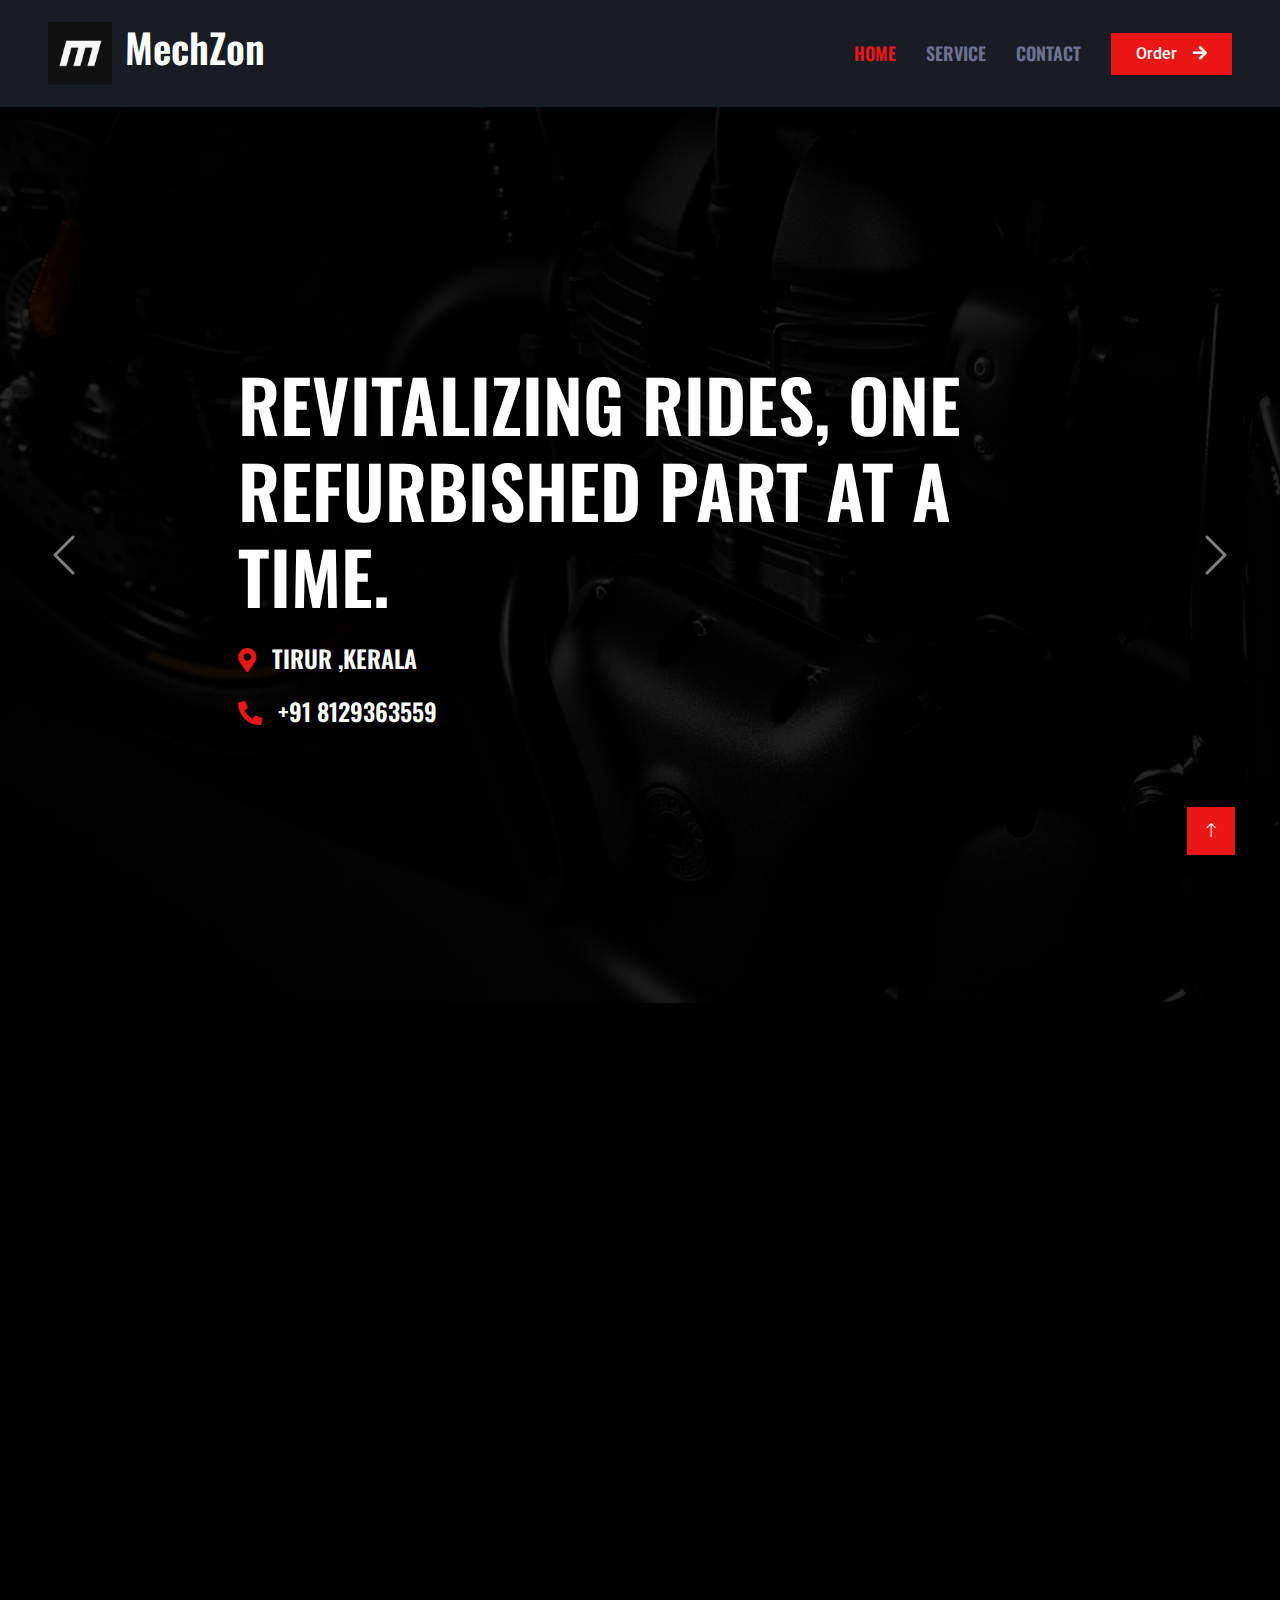
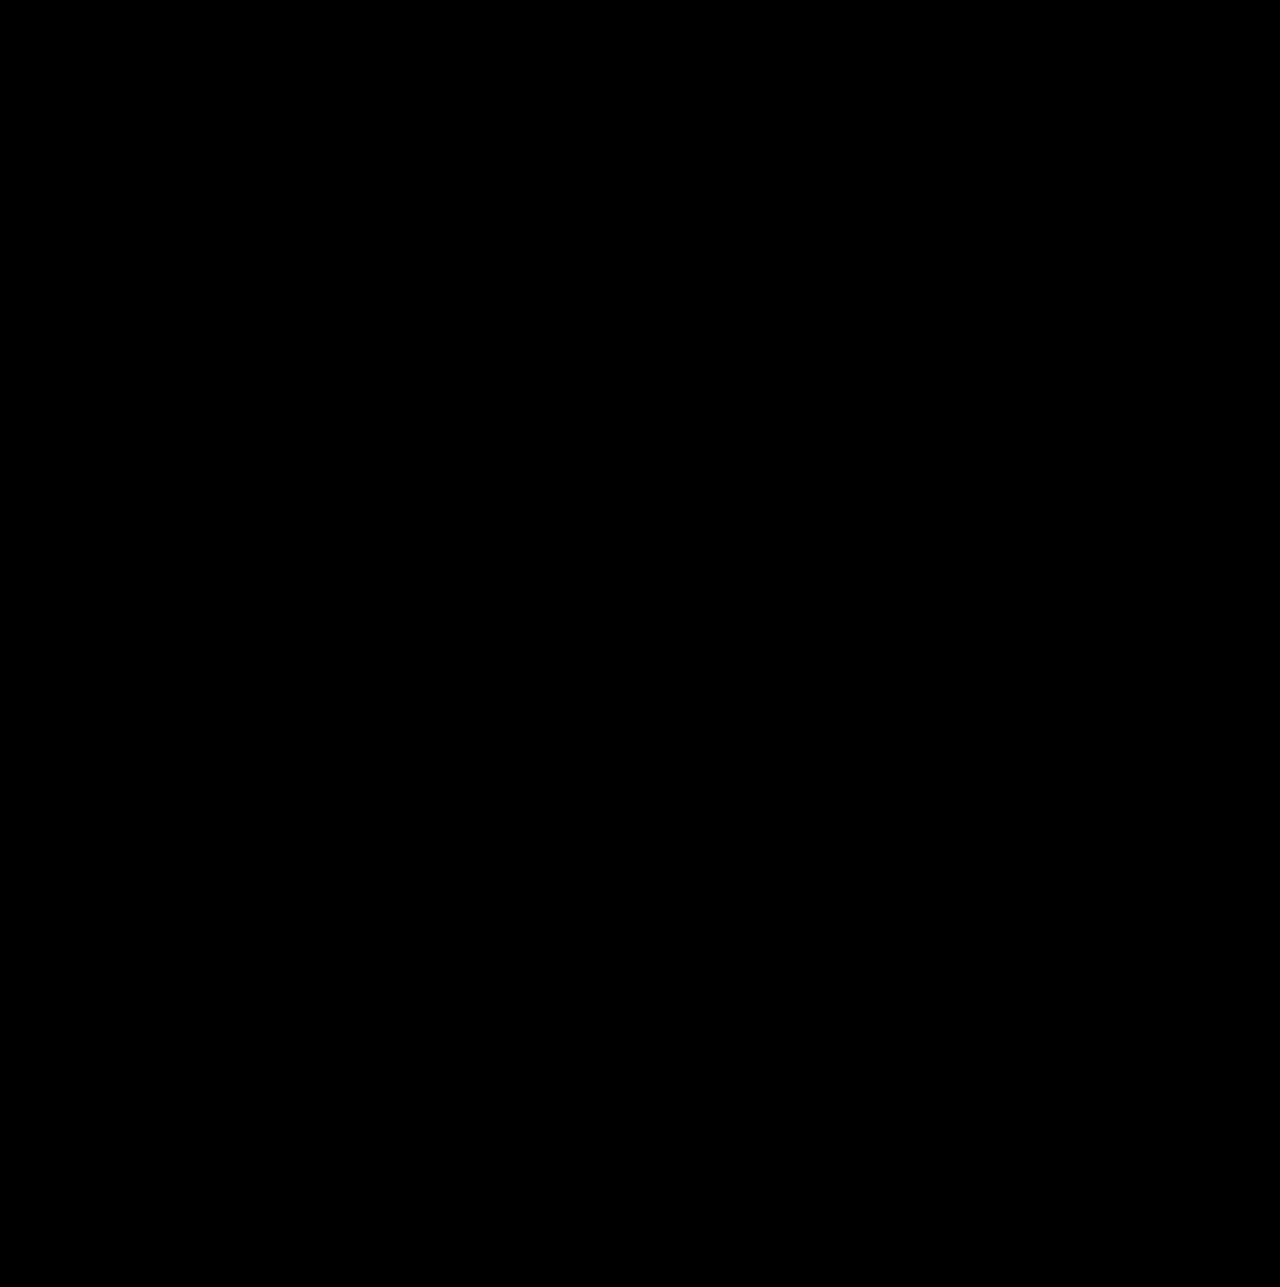
<file: index.html>
<!DOCTYPE html>
<html lang="en">

<head>
    <meta charset="utf-8">
    <title>MechZon</title>
    <meta content="width=device-width, initial-scale=1.0" name="viewport">
    <meta content="" name="keywords">
    <meta content="" name="description">
    <link rel="icon" href="img/MechZonHead.jpg">

    <!-- Favicon -->
    <link href="img/favicon.ico" rel="icon">

    <!-- Google Web Fonts -->
    <link rel="preconnect" href="https://fonts.googleapis.com">
    <link rel="preconnect" href="https://fonts.gstatic.com" crossorigin>
    <link href="https://fonts.googleapis.com/css2?family=Roboto:wght@400;500&family=Oswald:wght@600&display=swap" rel="stylesheet">

    <!-- Icon Font Stylesheet -->
    <link href="https://cdnjs.cloudflare.com/ajax/libs/font-awesome/5.10.0/css/all.min.css" rel="stylesheet">
    <link href="https://cdn.jsdelivr.net/npm/bootstrap-icons@1.4.1/font/bootstrap-icons.css" rel="stylesheet">

    <!-- Libraries Stylesheet -->
    <link href="lib/animate/animate.min.css" rel="stylesheet">
    <link href="lib/owlcarousel/assets/owl.carousel.min.css" rel="stylesheet">

    <!-- Customized Bootstrap Stylesheet -->
    <link href="css/bootstrap.min.css" rel="stylesheet">


    <!-- Template Stylesheet -->
    <link href="css/style.css" rel="stylesheet">
</head>

<body>
    <!-- Spinner Start -->
    <div id="spinner" class="show bg-dark position-fixed translate-middle w-100 vh-100 top-50 start-50 d-flex align-items-center justify-content-center">
        <div class="spinner-grow text-primary" style="width: 3rem; height: 3rem;" role="status">
            <span class="sr-only">Loading...</span>
        </div>
    </div>
    <!-- Spinner End -->


    <!-- Navbar Start -->
    <nav class="navbar navbar-expand-lg bg-secondary navbar-dark py-lg-0 px-lg-5 wow fadeIn sticky-top" data-wow-delay="0.1s">
        <a href="index.html" class="navbar-brand ms-4 ms-lg-0">
            <h1 class="mb-0  text-color-white "><i><img src="img/MechZonHead.jpg" alt="" class="mechzon-logo"></i>MechZon</h1>
        </a>
        <button type="button" class="navbar-toggler me-4" data-bs-toggle="collapse" data-bs-target="#navbarCollapse">
            <span class="navbar-toggler-icon"></span>
        </button>
        <div class="collapse navbar-collapse" id="navbarCollapse">
            <div class="navbar-nav ms-auto p-4 p-lg-0">
                <a href="index.html" class="nav-item nav-link active">Home</a>
                
                <a href="service.html" class="nav-item nav-link">Service</a>
               
                <a href="contact.html" class="nav-item nav-link">Contact</a>
            </div>
            <a href="" class="btn btn-primary rounded-0 py-2 px-lg-4 d-none d-lg-block">Order<i class="fa fa-arrow-right ms-3"></i></a>
        </div>
    </nav>
    <!-- Navbar End -->


    <!-- Carousel Start -->
    <div class="container-fluid p-0 mb-5 wow fadeIn" data-wow-delay="0.1s">
        <div id="header-carousel" class="carousel slide" data-bs-ride="carousel">
            <div class="carousel-inner">
                <div class="carousel-item active">
                    <img class="w-100 home-image-height" src="img/homepage1.avif" alt="Image">
                    <div class="carousel-caption d-flex align-items-center justify-content-center text-start">
                        <div class="mx-sm-5 px-5" style="max-width: 900px;">
                            <h1 class="display-2 text-white text-uppercase mb-4 animated slideInDown">Revitalizing rides, one refurbished part at a time.</h1>
                            <h4 class="text-white text-uppercase mb-4 animated slideInDown"><i class="fa fa-map-marker-alt text-primary me-3"></i>TIRUR ,KERALA</h4>
                            <h4 class="text-white text-uppercase mb-4 animated slideInDown"><i class="fa fa-phone-alt text-primary me-3"></i>+91 8129363559</h4>
                        </div>
                    </div>
                </div>
                <div class="carousel-item">
                    <img class="w-100 home-image-height" src="img/homepage2.jpeg" alt="Image">
                    <div class="carousel-caption d-flex align-items-center justify-content-center text-start">
                        <div class="mx-sm-5 px-5" style="max-width: 900px;">
                            <h1 class="display-2 text-white text-uppercase mb-4 animated slideInDown">Revive. Ride. Thrive.</h1>
                            <h4 class="text-white text-uppercase mb-4 animated slideInDown"><i class="fa fa-map-marker-alt text-primary me-3"></i>TIRUR, KERALA</h4>
                            <h4 class="text-white text-uppercase mb-4 animated slideInDown"><i class="fa fa-phone-alt text-primary me-3"></i>+91 9846241602</h4>
                        </div>
                    </div>
                </div>
                <div class="carousel-item">
                    <img class="w-100 home-image-height" src="img/homepage3.webp" alt="Image">
                    <div class="carousel-caption d-flex align-items-center justify-content-center text-start">
                        <div class="mx-sm-5 px-5" style="max-width: 900px;">
                            <h1 class="display-2 text-white text-uppercase mb-4 animated slideInDown">Where quality meets affordability, fueling your journey with refurbished excellence.</h1>
                            <h4 class="text-white text-uppercase mb-4 animated slideInDown"><i class="fa fa-map-marker-alt text-primary me-3"></i>TIRUR, KERALA</h4>
                            <h4 class="text-white text-uppercase mb-4 animated slideInDown"><i class="fa fa-phone-alt text-primary me-3"></i>+91 9387333322</h4>
                        </div>
                    </div>
                </div>
                <div class="carousel-item">
                    <img class="w-100 home-image-height" src="img/homepage4.jpeg" alt="Image">
                    <div class="carousel-caption d-flex align-items-center justify-content-center text-start">
                        <div class="mx-sm-5 px-5" style="max-width: 900px;">
                            <h1 class="display-2 text-white text-uppercase mb-4 animated slideInDown">Elevate your ride with our meticulously refurbished parts, igniting automotive excellence.</h1>
                            <h4 class="text-white text-uppercase mb-4 animated slideInDown"><i class="fa fa-map-marker-alt text-primary me-3"></i>TIRUR, KERALA</h4>
                            <h4 class="text-white text-uppercase mb-4 animated slideInDown"><i class="fa fa-phone-alt text-primary me-3"></i>+91 80863 06705</h4>
                        </div>
                    </div>
                </div>
            </div>
            <button class="carousel-control-prev" type="button" data-bs-target="#header-carousel"
                data-bs-slide="prev">
                <span class="carousel-control-prev-icon" aria-hidden="true"></span>
                <span class="visually-hidden">Previous</span>
            </button>
            <button class="carousel-control-next" type="button" data-bs-target="#header-carousel"
                data-bs-slide="next">
                <span class="carousel-control-next-icon" aria-hidden="true"></span>
                <span class="visually-hidden">Next</span>
            </button>
        </div>
    </div>
    <!-- Carousel End -->


    <!-- About Start -->
    <div class="container-xxl py-5">
        <div class="container-fluid">
            <div class="row g-5">
                <div class="col-lg-6 wow fadeIn" data-wow-delay="0.1s">
                    <div class="d-flex flex-column">
                        <img class="img-fluid w-75 align-self-end" src="img/about us.jpeg" alt="">
                        <div class="w-50 bg-secondary p-5" style="margin-top: -20%;">
                            <h1 class="text-uppercase mb-3">Brand</h1>
                            <h2 class="text-uppercase text-primary mb-0 px-5 text-size-about">New</h2>
                        </div>
                    </div>
                </div>
                <div class="col-lg-6 wow fadeIn" data-wow-delay="0.5s">
                    <p class="d-inline-block bg-secondary text-primary py-1 px-4">About Us</p>
                    <h1 class="text-uppercase mb-4">Transforming possibilities into reality through innovation and excellence.</h1>
                    <p class="mb-4">MechZon is a leading online shopping destination for automotive enthusiasts, specializing in the sale of high-quality refurbished vehicle parts. We understand the passion and pride that come with owning a vehicle, which is why we strive to provide a comprehensive selection of meticulously reconditioned parts that breathe new life into rides. Our team of skilled technicians carefully refurbishes each component, ensuring optimal performance, durability, and reliability. At MechZon, we are committed to delivering an exceptional customer experience by offering a seamless online platform, competitive prices, and personalized assistance. Whether you're restoring a classic car or upgrading your daily driver, MechZon is your go-to destination for top-notch refurbished parts that exceed expectations. Revive the ride and embark on an exhilarating journey with MechZon.</p>
                    
                    <div class="row g-4">
                        <div class="col-md-6">
                            <h3 class="text-uppercase mb-3">Since 2023</h3>
                            
                        </div>
                        <div class="col-md-6">
                            <h3 class="text-uppercase mb-3">1000+ clients</h3>
                            
                        </div>
                    </div>
                </div>
            </div>
        </div>
    </div>
    <!-- About End -->


    <!-- Service Start -->
    <div class="container-xxl py-5">
        <div class="container">
            <div class="text-center mx-auto mb-5 wow fadeInUp" data-wow-delay="0.1s" style="max-width: 600px;">
                <p class="d-inline-block bg-secondary text-primary py-1 px-4">Services</p>
                <h1 class="text-uppercase">Items we provide </h1>
            </div>
            <div class="row g-4">
                <div class="col-lg-4 col-md-6 wow fadeInUp" data-wow-delay="0.1s">
                    <div class="service-item position-relative overflow-hidden bg-secondary d-flex h-100 p-5 ps-0">
                        <div class="bg-dark d-flex flex-shrink-0 align-items-center justify-content-center" style="width: 100px; height: 100px;">
                            <img class="img-fluid box-image" src="img/silencerproduct.webp" alt="">
                        </div>
                        <div class="ps-4">
                            <h3 class="text-uppercase mb-3">silencer</h3>
                            <p>Click here to check or prebook our collection</p>
                            <a href="silencer.html"><span class="text-uppercase text-primary">view</span></a>
                        </div>
                        <a class="btn btn-square" href="silencer.html"><i class="fa fa-plus text-primary"></i></a>
                    </div>
                </div>
                <div class="col-lg-4 col-md-6 wow fadeInUp" data-wow-delay="0.3s">
                    <div class="service-item position-relative overflow-hidden bg-secondary d-flex h-100 p-5 ps-0">
                        <div class="bg-dark d-flex flex-shrink-0 align-items-center justify-content-center" style="width: 100px; height: 100px;">
                            <img class="img-fluid box-image" src="img/petroltank.jpeg" alt="">
                        </div>
                        <div class="ps-4">
                            <h3 class="text-uppercase mb-3">Petrol tank</h3>
                            <p>Click here to check or prebook our collection</p>
                            <a href="petroltank.html"><span class="text-uppercase text-primary">view</span></a>
                        </div>
                        <a class="btn btn-square" href="petroltank.html"><i class="fa fa-plus text-primary"></i></a>
                    </div>
                </div>
                <div class="col-lg-4 col-md-6 wow fadeInUp" data-wow-delay="0.5s">
                    <div class="service-item position-relative overflow-hidden bg-secondary d-flex h-100 p-5 ps-0">
                        <div class="bg-dark d-flex flex-shrink-0 align-items-center justify-content-center" style="width: 100px; height: 100px;">
                            <img class="img-fluid box-image" src="img/alloywheel.jpeg" alt="">
                        </div>
                        <div class="ps-4">
                            <h3 class="text-uppercase mb-3">Alloy wheel</h3>
                            <p>Click here to check or prebook our collection</p>
                            <a href="alloywheel.html"><span class="text-uppercase text-primary">view</span></a>
                        </div>
                        <a class="btn btn-square" href="alloywheel.html"><i class="fa fa-plus text-primary"></i></a>
                    </div>
                </div>
                <div class="col-lg-4 col-md-6 wow fadeInUp" data-wow-delay="0.1s">
                    <div class="service-item position-relative overflow-hidden bg-secondary d-flex h-100 p-5 ps-0">
                        <div class="bg-dark d-flex flex-shrink-0 align-items-center justify-content-center" style="width: 100px; height: 100px;">
                            <img class="img-fluid box-image" src="img/headlight.jpg" alt="">
                        </div>
                        <div class="ps-4">
                            <h3 class="text-uppercase mb-3">Headlight</h3>
                            <p>Click here to check or prebook our collection</p>
                            <a href="headlight.html"><span class="text-uppercase text-primary">view</span></a>
                        </div>
                        <a class="btn btn-square" href="headlight.html"><i class="fa fa-plus text-primary"></i></a>
                    </div>
                </div>
                <div class="col-lg-4 col-md-6 wow fadeInUp" data-wow-delay="0.3s">
                    <div class="service-item position-relative overflow-hidden bg-secondary d-flex h-100 p-5 ps-0">
                        <div class="bg-dark d-flex flex-shrink-0 align-items-center justify-content-center" style="width: 100px; height: 100px;">
                            <img class="img-fluid box-image" src="img/meterboard.jpeg" alt="">
                        </div>
                        <div class="ps-4">
                            <h3 class="text-uppercase mb-3">meterboard</h3>
                            <p>Click here to check or prebook our collection</p>
                            <a href="meterboard.html"><span class="text-uppercase text-primary">view</span></a>
                        </div>
                        <a class="btn btn-square" href="meterboard.html"><i class="fa fa-plus text-primary"></i></a>
                    </div>
                </div>
                <div class="col-lg-4 col-md-6 wow fadeInUp" data-wow-delay="0.5s">
                    <div class="service-item position-relative overflow-hidden bg-secondary d-flex h-100 p-5 ps-0">
                        <div class="bg-dark d-flex flex-shrink-0 align-items-center justify-content-center" style="width: 100px; height: 100px;">
                            <img class="img-fluid box-image" src="img/brakelight.jpeg" alt="">
                        </div>
                        <div class="ps-4">
                            <h3 class="text-uppercase mb-3">brake light</h3>
                            <p>Click here to check or prebook our collection</p>
                            <a href="brakelight.html"><span class="text-uppercase text-primary">view</span></a>
                        </div>
                        <a class="btn btn-square" href="brakelight.html"><i class="fa fa-plus text-primary"></i></a>
                    </div>
                </div>
            </div>
        </div>
    </div>
    <!-- Service End -->


    <!-- Footer Start -->
    <div class="container-fluid bg-secondary text-light footer mt-5 pt-5 wow fadeIn" data-wow-delay="0.1s">
        <div class="container py-5">
            <div class="row g-5">
                <div class="col-lg-4 col-md-6">
                    <h4 class="text-uppercase mb-4">Get In Touch</h4>
                    <div class="d-flex align-items-center mb-2">
                        <div class="btn-square bg-dark flex-shrink-0 me-3">
                            <span class="fa fa-map-marker-alt text-primary"></span>
                        </div>
                        <span>TIRUR , MALAPPURAM , KERALA</span>
                    </div>
                    <div class="d-flex align-items-center mb-2">
                        <div class="btn-square bg-dark flex-shrink-0 me-3">
                            <span class="fa fa-phone-alt text-primary"></span>
                        </div>
                        <span>+91 81293 63559 <br>+91 7902363553</span>
                        
                        
                    </div>
                    <div class="d-flex align-items-center">
                        <div class="btn-square bg-dark flex-shrink-0 me-3">
                            <span class="fa fa-envelope-open text-primary"></span>
                        </div>
                        <span>mechzonbusiness@gmail.com</span>
                    </div>
                </div>
                <div class="col-lg-4 col-md-6">
                    <h4 class="text-uppercase mb-4">Quick Links</h4>
                    
                    <a class="btn btn-link" href="contact.html">Contact Us</a>
                    <a class="btn btn-link" href="service.html">Our Services</a>
                    <a class="btn btn-link" href="term&condition.html">Terms & Condition</a>
                    <a class="btn btn-link" href="ceo&management.html">CEO & Management</a>
                </div>
                <div class="col-lg-4 col-md-6">
                    <h4 class="text-uppercase mb-4">Newsletter</h4>
                    <div class="position-relative mb-4">
                        <input class="form-control border-0 w-100 py-3 ps-4 pe-5" type="email" placeholder="Your email">
                        <button type="button" class="btn btn-primary py-2 position-absolute top-0 end-0 mt-2 me-2">SignUp</button>
                    </div>
                    
                    <div class="d-flex pt-1 m-n1">
                        <a class="btn btn-lg-square btn-dark text-primary m-1" href="https://www.instagram.com/mechzon__/"><i class="fab fa-instagram"></i></a>
                        <a class="btn btn-lg-square btn-dark text-primary m-1" href="https://chat.whatsapp.com/LDydJsbrIaDJYR4YPlpJ4P"><i class="fab fa-whatsapp"></i></a>
                        <a class="btn btn-lg-square btn-dark text-primary m-1" href="https://www.youtube.com/@MechZonbusiness/about"><i class="fab fa-youtube"></i></a>
                        
                    </div>
                </div>
            </div>
        </div>
        <div class="container">
            <div class="copyright">
                <div class="row">
                    <div class="col-md-6 text-center text-md-start mb-3 mb-md-0">
                        &copy; <a class="border-bottom" href="#">MechZon</a>, All Right Reserved.
                    </div>
                    <div class="col-md-6 text-center text-md-end">
                        
                       
                    </div>
                </div>
            </div>
        </div>
    </div>
    <!-- Footer End -->

    

    <!-- Back to Top -->
    <a href="#" class="btn btn-primary btn-lg-square back-to-top"><i class="bi bi-arrow-up"></i></a>


    <!-- JavaScript Libraries -->
    <script src="https://code.jquery.com/jquery-3.4.1.min.js"></script>
    <script src="https://cdn.jsdelivr.net/npm/bootstrap@5.0.0/dist/js/bootstrap.bundle.min.js"></script>
    <script src="lib/wow/wow.min.js"></script>
    <script src="lib/easing/easing.min.js"></script>
    <script src="lib/waypoints/waypoints.min.js"></script>
    <script src="lib/owlcarousel/owl.carousel.min.js"></script>

    <!-- Template Javascript -->
    <script src="js/main.js"></script>
</body>

</html>
</file>
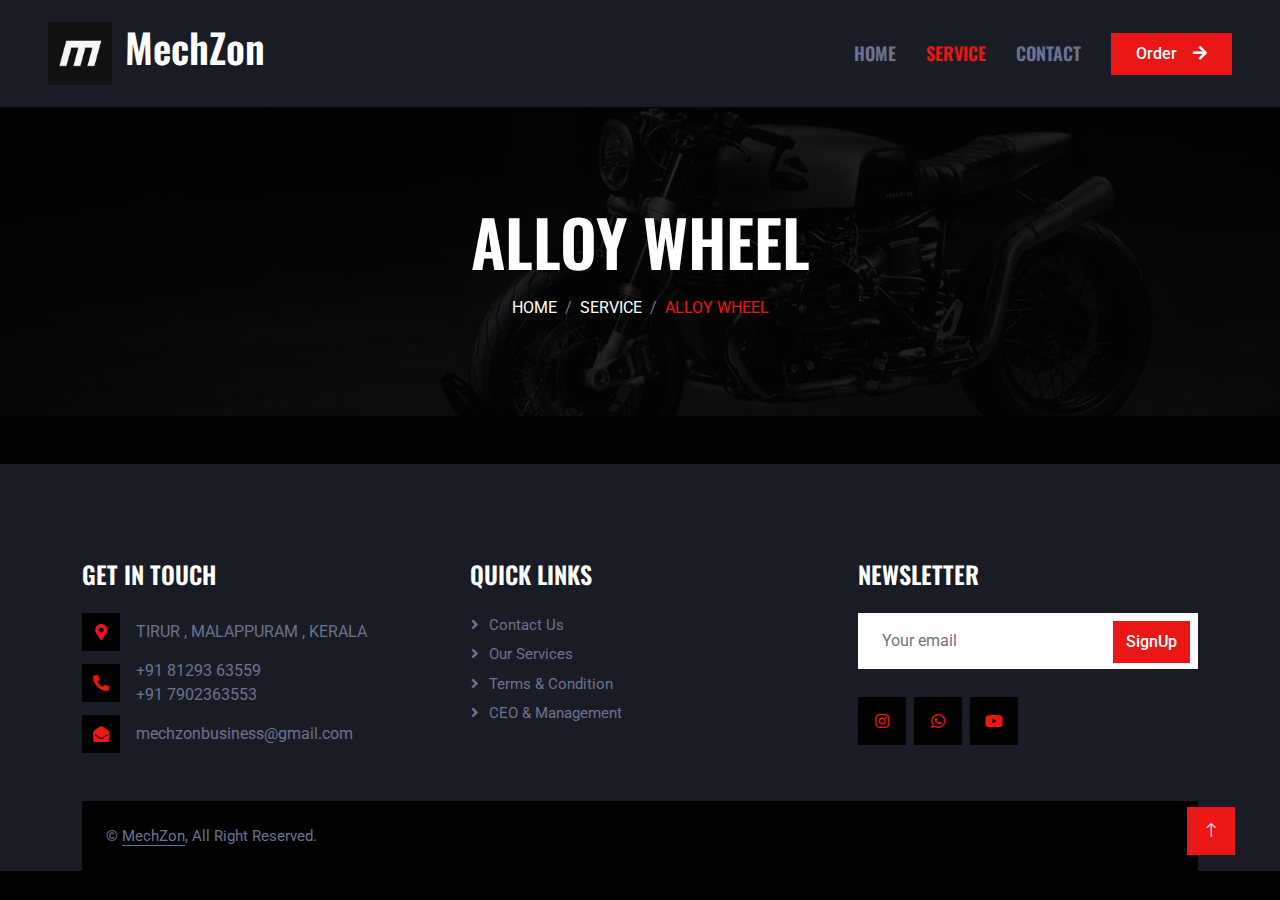
<file: alloywheel.html>
<!DOCTYPE html>
<html lang="en">
<head>
    <meta charset="utf-8">
    <title>MechZon</title>
    <meta content="width=device-width, initial-scale=1.0" name="viewport">
    <meta content="" name="keywords">
    <meta content="" name="description">
    <link rel="icon" href="img/MechZonHead.jpg">

    <!-- Favicon -->
    <link href="img/favicon.ico" rel="icon">

    <!-- Google Web Fonts -->
    <link rel="preconnect" href="https://fonts.googleapis.com">
    <link rel="preconnect" href="https://fonts.gstatic.com" crossorigin>
    <link href="https://fonts.googleapis.com/css2?family=Roboto:wght@400;500&family=Oswald:wght@600&display=swap" rel="stylesheet">

    <!-- Icon Font Stylesheet -->
    <link href="https://cdnjs.cloudflare.com/ajax/libs/font-awesome/5.10.0/css/all.min.css" rel="stylesheet">
    <link href="https://cdn.jsdelivr.net/npm/bootstrap-icons@1.4.1/font/bootstrap-icons.css" rel="stylesheet">

    <!-- Libraries Stylesheet -->
    <link href="lib/animate/animate.min.css" rel="stylesheet">
    <link href="lib/owlcarousel/assets/owl.carousel.min.css" rel="stylesheet">

    <!-- Customized Bootstrap Stylesheet -->
    <link href="css/bootstrap.min.css" rel="stylesheet">


    <!-- Template Stylesheet -->
    <link href="css/style.css" rel="stylesheet">
</head>

<body>
      <!-- Spinner Start -->
      <div id="spinner" class="show bg-dark position-fixed translate-middle w-100 vh-100 top-50 start-50 d-flex align-items-center justify-content-center">
        <div class="spinner-grow text-primary" style="width: 3rem; height: 3rem;" role="status">
            <span class="sr-only">Loading...</span>
        </div>
    </div>
    <!-- Spinner End -->


    <!-- Navbar Start -->
    <nav class="navbar navbar-expand-lg bg-secondary navbar-dark sticky-top py-lg-0 px-lg-5 wow fadeIn" data-wow-delay="0.1s">
        <a href="index.html" class="navbar-brand ms-4 ms-lg-0">
            <h1 class="mb-0  text-color-white "><i><img src="img/MechZonHead.jpg" alt="" class="mechzon-logo"></i>MechZon</h1>
        </a>
        <button type="button" class="navbar-toggler me-4" data-bs-toggle="collapse" data-bs-target="#navbarCollapse">
            <span class="navbar-toggler-icon"></span>
        </button>
        <div class="collapse navbar-collapse" id="navbarCollapse">
            <div class="navbar-nav ms-auto p-4 p-lg-0">
                <a href="index.html" class="nav-item nav-link">Home</a>
               
                <a href="service.html" class="nav-item nav-link active">Service</a>
                
                <a href="contact.html" class="nav-item nav-link">Contact</a>
            </div>
            <a href="" class="btn btn-primary rounded-0 py-2 px-lg-4 d-none d-lg-block">Order<i class="fa fa-arrow-right ms-3"></i></a>
        </div>
    </nav>
    <!-- Navbar End -->


     <!-- Page Header Start -->
     <div class="container-fluid page-header py-5 mb-5 wow fadeIn" data-wow-delay="0.1s">
        <div class="container text-center py-5">
            <h1 class="display-3 text-white text-uppercase mb-3 animated slideInDown">Alloy Wheel</h1>
            <nav aria-label="breadcrumb animated slideInDown">
                <ol class="breadcrumb justify-content-center text-uppercase mb-0">
                    <li class="breadcrumb-item"><a class="text-white" href="index.html">Home</a></li>
                    
                    <li class="breadcrumb-item"><a class="text-white" href="service.html">Service</a></li>

                    <li class="breadcrumb-item text-primary active" aria-current="page">Alloy Wheel</li>
                </ol>
            </nav>
        </div>
    </div>
    <!-- Page Header End -->



     <!-- Footer Start -->
     <div class="container-fluid bg-secondary text-light footer mt-5 pt-5 wow fadeIn" data-wow-delay="0.1s">
        <div class="container py-5">
            <div class="row g-5">
                <div class="col-lg-4 col-md-6">
                    <h4 class="text-uppercase mb-4">Get In Touch</h4>
                    <div class="d-flex align-items-center mb-2">
                        <div class="btn-square bg-dark flex-shrink-0 me-3">
                            <span class="fa fa-map-marker-alt text-primary"></span>
                        </div>
                        <span>TIRUR , MALAPPURAM , KERALA</span>
                    </div>
                    <div class="d-flex align-items-center mb-2">
                        <div class="btn-square bg-dark flex-shrink-0 me-3">
                            <span class="fa fa-phone-alt text-primary"></span>
                        </div>
                        <span>+91 81293 63559 <br>+91 7902363553</span>
                        
                        
                    </div>
                    <div class="d-flex align-items-center">
                        <div class="btn-square bg-dark flex-shrink-0 me-3">
                            <span class="fa fa-envelope-open text-primary"></span>
                        </div>
                        <span>mechzonbusiness@gmail.com</span>
                    </div>
                </div>
                <div class="col-lg-4 col-md-6">
                    <h4 class="text-uppercase mb-4">Quick Links</h4>
                    
                    <a class="btn btn-link" href="contact.html">Contact Us</a>
                    <a class="btn btn-link" href="service.html">Our Services</a>
                    <a class="btn btn-link" href="term&condition.html">Terms & Condition</a>
                    <a class="btn btn-link" href="ceo&management.html">CEO & Management</a>
                </div>
                <div class="col-lg-4 col-md-6">
                    <h4 class="text-uppercase mb-4">Newsletter</h4>
                    <div class="position-relative mb-4">
                        <input class="form-control border-0 w-100 py-3 ps-4 pe-5" type="email" placeholder="Your email">
                        <button type="button" class="btn btn-primary py-2 position-absolute top-0 end-0 mt-2 me-2">SignUp</button>
                    </div>
                    
                    <div class="d-flex pt-1 m-n1">
                        <a class="btn btn-lg-square btn-dark text-primary m-1" href="https://www.instagram.com/mechzon__/"><i class="fab fa-instagram"></i></a>
                        <a class="btn btn-lg-square btn-dark text-primary m-1" href="https://chat.whatsapp.com/LDydJsbrIaDJYR4YPlpJ4P"><i class="fab fa-whatsapp"></i></a>
                        <a class="btn btn-lg-square btn-dark text-primary m-1" href="https://www.youtube.com/@MechZonbusiness/about"><i class="fab fa-youtube"></i></a>
                        
                    </div>
                </div>
            </div>
        </div>
        <div class="container">
            <div class="copyright">
                <div class="row">
                    <div class="col-md-6 text-center text-md-start mb-3 mb-md-0">
                        &copy; <a class="border-bottom" href="#">MechZon</a>, All Right Reserved.
                    </div>
                    <div class="col-md-6 text-center text-md-end">
                        
                       
                    </div>
                </div>
            </div>
        </div>
    </div>
    <!-- Footer End -->

    

    <!-- Back to Top -->
    <a href="#" class="btn btn-primary btn-lg-square back-to-top"><i class="bi bi-arrow-up"></i></a>


    <!-- JavaScript Libraries -->
    <script src="https://code.jquery.com/jquery-3.4.1.min.js"></script>
    <script src="https://cdn.jsdelivr.net/npm/bootstrap@5.0.0/dist/js/bootstrap.bundle.min.js"></script>
    <script src="lib/wow/wow.min.js"></script>
    <script src="lib/easing/easing.min.js"></script>
    <script src="lib/waypoints/waypoints.min.js"></script>
    <script src="lib/owlcarousel/owl.carousel.min.js"></script>

    <!-- Template Javascript -->
    <script src="js/main.js"></script>
</body>
</html>
</file>
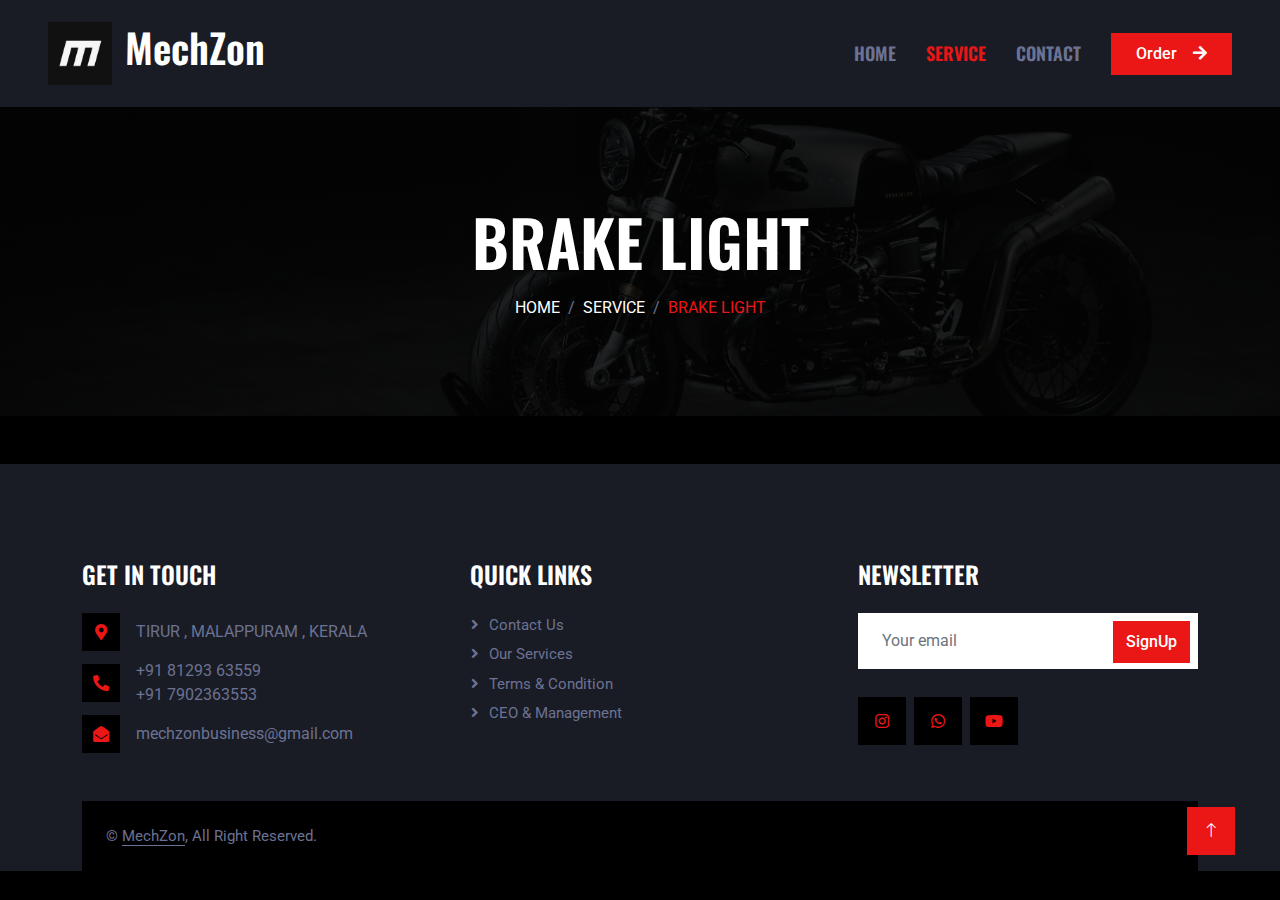
<file: brakelight.html>
<!DOCTYPE html>
<html lang="en">
<head>
    <meta charset="utf-8">
    <title>MechZon</title>
    <meta content="width=device-width, initial-scale=1.0" name="viewport">
    <meta content="" name="keywords">
    <meta content="" name="description">
    <link rel="icon" href="img/MechZonHead.jpg">

    <!-- Favicon -->
    <link href="img/favicon.ico" rel="icon">

    <!-- Google Web Fonts -->
    <link rel="preconnect" href="https://fonts.googleapis.com">
    <link rel="preconnect" href="https://fonts.gstatic.com" crossorigin>
    <link href="https://fonts.googleapis.com/css2?family=Roboto:wght@400;500&family=Oswald:wght@600&display=swap" rel="stylesheet">

    <!-- Icon Font Stylesheet -->
    <link href="https://cdnjs.cloudflare.com/ajax/libs/font-awesome/5.10.0/css/all.min.css" rel="stylesheet">
    <link href="https://cdn.jsdelivr.net/npm/bootstrap-icons@1.4.1/font/bootstrap-icons.css" rel="stylesheet">

    <!-- Libraries Stylesheet -->
    <link href="lib/animate/animate.min.css" rel="stylesheet">
    <link href="lib/owlcarousel/assets/owl.carousel.min.css" rel="stylesheet">

    <!-- Customized Bootstrap Stylesheet -->
    <link href="css/bootstrap.min.css" rel="stylesheet">


    <!-- Template Stylesheet -->
    <link href="css/style.css" rel="stylesheet">
</head>

<body>
      <!-- Spinner Start -->
      <div id="spinner" class="show bg-dark position-fixed translate-middle w-100 vh-100 top-50 start-50 d-flex align-items-center justify-content-center">
        <div class="spinner-grow text-primary" style="width: 3rem; height: 3rem;" role="status">
            <span class="sr-only">Loading...</span>
        </div>
    </div>
    <!-- Spinner End -->


    <!-- Navbar Start -->
    <nav class="navbar navbar-expand-lg bg-secondary navbar-dark sticky-top py-lg-0 px-lg-5 wow fadeIn" data-wow-delay="0.1s">
        <a href="index.html" class="navbar-brand ms-4 ms-lg-0">
            <h1 class="mb-0  text-color-white "><i><img src="img/MechZonHead.jpg" alt="" class="mechzon-logo"></i>MechZon</h1>
        </a>
        <button type="button" class="navbar-toggler me-4" data-bs-toggle="collapse" data-bs-target="#navbarCollapse">
            <span class="navbar-toggler-icon"></span>
        </button>
        <div class="collapse navbar-collapse" id="navbarCollapse">
            <div class="navbar-nav ms-auto p-4 p-lg-0">
                <a href="index.html" class="nav-item nav-link">Home</a>
               
                <a href="service.html" class="nav-item nav-link active">Service</a>
                
                <a href="contact.html" class="nav-item nav-link">Contact</a>
            </div>
            <a href="" class="btn btn-primary rounded-0 py-2 px-lg-4 d-none d-lg-block">Order<i class="fa fa-arrow-right ms-3"></i></a>
        </div>
    </nav>
    <!-- Navbar End -->


     <!-- Page Header Start -->
     <div class="container-fluid page-header py-5 mb-5 wow fadeIn" data-wow-delay="0.1s">
        <div class="container text-center py-5">
            <h1 class="display-3 text-white text-uppercase mb-3 animated slideInDown">Brake Light</h1>
            <nav aria-label="breadcrumb animated slideInDown">
                <ol class="breadcrumb justify-content-center text-uppercase mb-0">
                    <li class="breadcrumb-item"><a class="text-white" href="index.html">Home</a></li>
                    
                    <li class="breadcrumb-item"><a class="text-white" href="service.html">Service</a></li>

                    <li class="breadcrumb-item text-primary active" aria-current="page">Brake Light</li>
                </ol>
            </nav>
        </div>
    </div>
    <!-- Page Header End -->



     <!-- Footer Start -->
     <div class="container-fluid bg-secondary text-light footer mt-5 pt-5 wow fadeIn" data-wow-delay="0.1s">
        <div class="container py-5">
            <div class="row g-5">
                <div class="col-lg-4 col-md-6">
                    <h4 class="text-uppercase mb-4">Get In Touch</h4>
                    <div class="d-flex align-items-center mb-2">
                        <div class="btn-square bg-dark flex-shrink-0 me-3">
                            <span class="fa fa-map-marker-alt text-primary"></span>
                        </div>
                        <span>TIRUR , MALAPPURAM , KERALA</span>
                    </div>
                    <div class="d-flex align-items-center mb-2">
                        <div class="btn-square bg-dark flex-shrink-0 me-3">
                            <span class="fa fa-phone-alt text-primary"></span>
                        </div>
                        <span>+91 81293 63559 <br>+91 7902363553</span>
                        
                        
                    </div>
                    <div class="d-flex align-items-center">
                        <div class="btn-square bg-dark flex-shrink-0 me-3">
                            <span class="fa fa-envelope-open text-primary"></span>
                        </div>
                        <span>mechzonbusiness@gmail.com</span>
                    </div>
                </div>
                <div class="col-lg-4 col-md-6">
                    <h4 class="text-uppercase mb-4">Quick Links</h4>
                    
                    <a class="btn btn-link" href="contact.html">Contact Us</a>
                    <a class="btn btn-link" href="service.html">Our Services</a>
                    <a class="btn btn-link" href="term&condition.html">Terms & Condition</a>
                    <a class="btn btn-link" href="ceo&management.html">CEO & Management</a>
                </div>
                <div class="col-lg-4 col-md-6">
                    <h4 class="text-uppercase mb-4">Newsletter</h4>
                    <div class="position-relative mb-4">
                        <input class="form-control border-0 w-100 py-3 ps-4 pe-5" type="email" placeholder="Your email">
                        <button type="button" class="btn btn-primary py-2 position-absolute top-0 end-0 mt-2 me-2">SignUp</button>
                    </div>
                    
                    <div class="d-flex pt-1 m-n1">
                        <a class="btn btn-lg-square btn-dark text-primary m-1" href="https://www.instagram.com/mechzon__/"><i class="fab fa-instagram"></i></a>
                        <a class="btn btn-lg-square btn-dark text-primary m-1" href="https://chat.whatsapp.com/LDydJsbrIaDJYR4YPlpJ4P"><i class="fab fa-whatsapp"></i></a>
                        <a class="btn btn-lg-square btn-dark text-primary m-1" href="https://www.youtube.com/@MechZonbusiness/about"><i class="fab fa-youtube"></i></a>
                        
                    </div>
                </div>
            </div>
        </div>
        <div class="container">
            <div class="copyright">
                <div class="row">
                    <div class="col-md-6 text-center text-md-start mb-3 mb-md-0">
                        &copy; <a class="border-bottom" href="#">MechZon</a>, All Right Reserved.
                    </div>
                    <div class="col-md-6 text-center text-md-end">
                        
                       
                    </div>
                </div>
            </div>
        </div>
    </div>
    <!-- Footer End -->

    

    <!-- Back to Top -->
    <a href="#" class="btn btn-primary btn-lg-square back-to-top"><i class="bi bi-arrow-up"></i></a>


    <!-- JavaScript Libraries -->
    <script src="https://code.jquery.com/jquery-3.4.1.min.js"></script>
    <script src="https://cdn.jsdelivr.net/npm/bootstrap@5.0.0/dist/js/bootstrap.bundle.min.js"></script>
    <script src="lib/wow/wow.min.js"></script>
    <script src="lib/easing/easing.min.js"></script>
    <script src="lib/waypoints/waypoints.min.js"></script>
    <script src="lib/owlcarousel/owl.carousel.min.js"></script>

    <!-- Template Javascript -->
    <script src="js/main.js"></script>
</body>
</html>
</file>
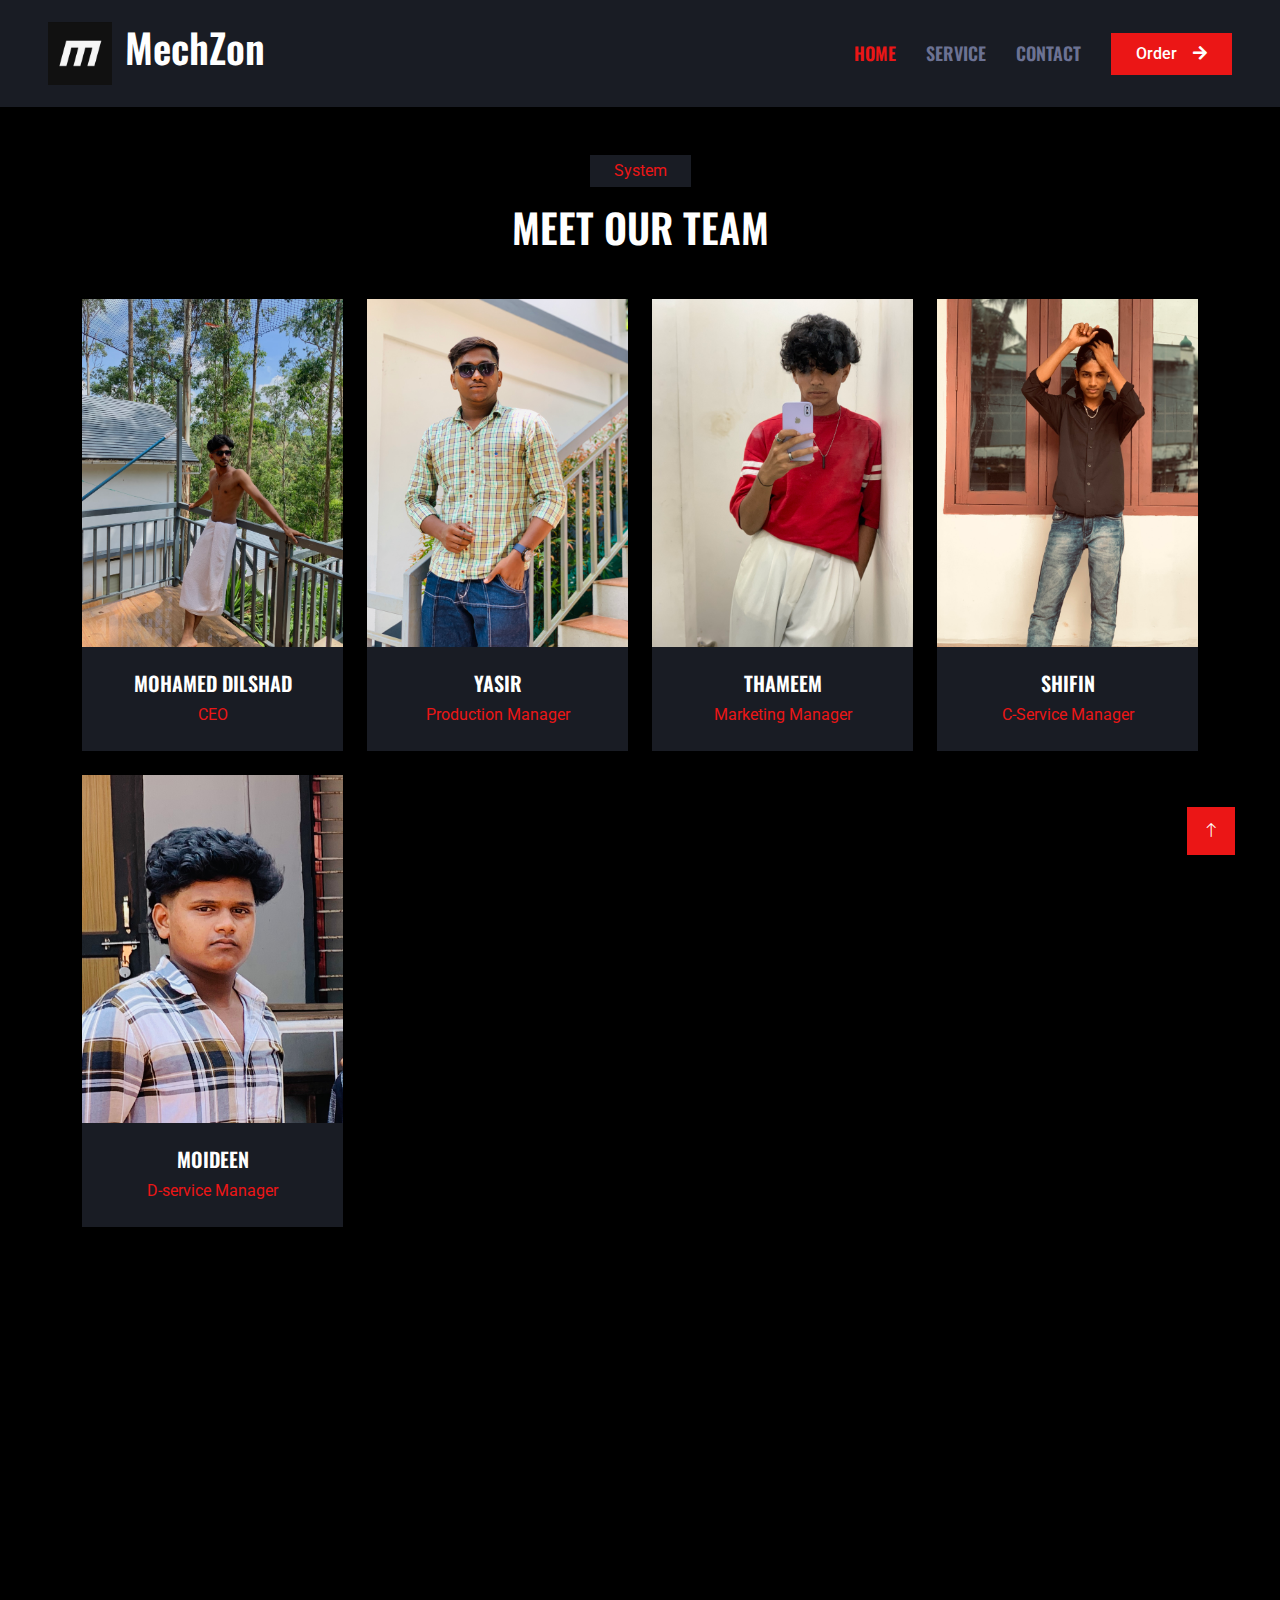
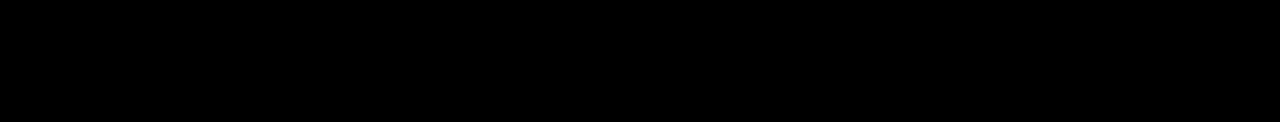
<file: ceo&management.html>
<!DOCTYPE html>
<html lang="en">
<head>
    <meta charset="utf-8">
    <title>MechZon</title>
    <meta content="width=device-width, initial-scale=1.0" name="viewport">
    <meta content="" name="keywords">
    <meta content="" name="description">
    <link rel="icon" href="img/MechZonHead.jpg">

    <!-- Favicon -->
    <link href="img/favicon.ico" rel="icon">

    <!-- Google Web Fonts -->
    <link rel="preconnect" href="https://fonts.googleapis.com">
    <link rel="preconnect" href="https://fonts.gstatic.com" crossorigin>
    <link href="https://fonts.googleapis.com/css2?family=Roboto:wght@400;500&family=Oswald:wght@600&display=swap" rel="stylesheet">

    <!-- Icon Font Stylesheet -->
    <link href="https://cdnjs.cloudflare.com/ajax/libs/font-awesome/5.10.0/css/all.min.css" rel="stylesheet">
    <link href="https://cdn.jsdelivr.net/npm/bootstrap-icons@1.4.1/font/bootstrap-icons.css" rel="stylesheet">

    <!-- Libraries Stylesheet -->
    <link href="lib/animate/animate.min.css" rel="stylesheet">
    <link href="lib/owlcarousel/assets/owl.carousel.min.css" rel="stylesheet">

    <!-- Customized Bootstrap Stylesheet -->
    <link href="css/bootstrap.min.css" rel="stylesheet">


    <!-- Template Stylesheet -->
    <link href="css/style.css" rel="stylesheet">
</head>
<body>
    <!-- Spinner Start -->
    <div id="spinner" class="show bg-dark position-fixed translate-middle w-100 vh-100 top-50 start-50 d-flex align-items-center justify-content-center">
        <div class="spinner-grow text-primary" style="width: 3rem; height: 3rem;" role="status">
            <span class="sr-only">Loading...</span>
        </div>
    </div>
    <!-- Spinner End -->


    <!-- Navbar Start -->
    <nav class="navbar navbar-expand-lg bg-secondary navbar-dark py-lg-0 px-lg-5 wow fadeIn sticky-top" data-wow-delay="0.1s">
        <a href="index.html" class="navbar-brand ms-4 ms-lg-0">
            <h1 class="mb-0  text-color-white "><i><img src="img/MechZonHead.jpg" alt="" class="mechzon-logo"></i>MechZon</h1>
        </a>
        <button type="button" class="navbar-toggler me-4" data-bs-toggle="collapse" data-bs-target="#navbarCollapse">
            <span class="navbar-toggler-icon"></span>
        </button>
        <div class="collapse navbar-collapse" id="navbarCollapse">
            <div class="navbar-nav ms-auto p-4 p-lg-0">
                <a href="index.html" class="nav-item nav-link active">Home</a>
                
                <a href="service.html" class="nav-item nav-link">Service</a>
               
                <a href="contact.html" class="nav-item nav-link">Contact</a>
            </div>
            <a href="" class="btn btn-primary rounded-0 py-2 px-lg-4 d-none d-lg-block">Order<i class="fa fa-arrow-right ms-3"></i></a>
        </div>
    </nav>
    <!-- Navbar End -->


    <div class="container-xxl py-5">
        <div class="container">
            <div class="text-center mx-auto mb-5 wow fadeInUp" data-wow-delay="0.1s" style="max-width: 600px;">
                <p class="d-inline-block bg-secondary text-primary py-1 px-4">System</p>
                <h1 class="text-uppercase">Meet our team </h1>
            </div>
            <div class="row g-4">
                <div class="col-lg-3 col-md-6 wow fadeInUp" data-wow-delay="0.1s" style="visibility: visible; animation-delay: 0.1s; animation-name: fadeInUp;">
                    <div class="team-item">
                        <div class="team-img position-relative overflow-hidden">
                            <img class="img-fluid" src="img/ceo.jpeg" alt="">
                            <div class="team-social">
                                <a class="btn btn-square" href="https://www.facebook.com/mohamed.dilshad.336/"><i class="fab fa-facebook-f"></i></a>
                                <a class="btn btn-square" href="https://twitter.com/dilshadpp_"><i class="fab fa-twitter"></i></a>
                                <a class="btn btn-square" href="https://www.instagram.com/dilshadpp_/"><i class="fab fa-instagram"></i></a>
                            </div>
                        </div>
                        <div class="bg-secondary text-center p-4">
                            <a href="https://dilshadpp.github.io/Bussiness-Profile/"><h5 class="text-uppercase">Mohamed Dilshad</h5></a>
                            <span class="text-primary">CEO</span>
                        </div>
                    </div>
                </div>
                <div class="col-lg-3 col-md-6 wow fadeInUp" data-wow-delay="0.3s" style="visibility: visible; animation-delay: 0.3s; animation-name: fadeInUp;">
                    <div class="team-item">
                        <div class="team-img position-relative overflow-hidden">
                            <img class="img-fluid" src="img/productionmanager.jpg" alt="">
                            <div class="team-social">
                                <a class="btn btn-square" href="https://www.facebook.com/profile.php?id=100051299852968"><i class="fab fa-facebook-f"></i></a>
                                
                                <a class="btn btn-square" href="https://www.instagram.com/yasir_____jr/"><i class="fab fa-instagram"></i></a>
                            </div>
                        </div>
                        <div class="bg-secondary text-center p-4">
                            <h5 class="text-uppercase">Yasir</h5>
                            <a href="production.html"><span class="text-primary">Production Manager</span></a>
                        </div>
                    </div>
                </div>
                <div class="col-lg-3 col-md-6 wow fadeInUp" data-wow-delay="0.5s" style="visibility: visible; animation-delay: 0.5s; animation-name: fadeInUp;">
                    <div class="team-item">
                        <div class="team-img position-relative overflow-hidden">
                            <img class="img-fluid" src="img/markeing.jpg" alt="">
                            <div class="team-social">
                               
                                <a class="btn btn-square" href="https://www.instagram.com/_shaaz________/"><i class="fab fa-instagram"></i></a>
                            </div>
                        </div>
                        <div class="bg-secondary text-center p-4">
                            <h5 class="text-uppercase">Thameem</h5>
                            <span class="text-primary">Marketing Manager</span>
                        </div>
                    </div>
                </div>
                <div class="col-lg-3 col-md-6 wow fadeInUp" data-wow-delay="0.7s" style="visibility: visible; animation-delay: 0.7s; animation-name: fadeInUp;">
                    <div class="team-item">
                        <div class="team-img position-relative overflow-hidden">
                            <img class="img-fluid" src="img/C-service.jpg" alt="">
                            <div class="team-social">
                                <a class="btn btn-square" href="https://www.facebook.com/shifinuv.shifi"><i class="fab fa-facebook-f"></i></a>
                                
                                <a class="btn btn-square" href="https://www.instagram.com/shiiiiiiii.f/"><i class="fab fa-instagram"></i></a>
                            </div>
                        </div>
                        <div class="bg-secondary text-center p-4">
                            <h5 class="text-uppercase">shifin</h5>
                            <span class="text-primary">C-Service Manager</span>
                        </div>
                    </div>
                </div>
                <div class="col-lg-3 col-md-6 wow fadeInUp" data-wow-delay="0.1s" style="visibility: visible; animation-delay: 0.1s; animation-name: fadeInUp;">
                    <div class="team-item">
                        <div class="team-img position-relative overflow-hidden">
                            <img class="img-fluid" src="img/D-service.jpg" alt="">
                            <div class="team-social">
                                <a class="btn btn-square" href="https://www.facebook.com/muheenudheen.munu"><i class="fab fa-facebook-f"></i></a>
                                
                                <a class="btn btn-square" href="https://www.instagram.com/moidheen_.xx/"><i class="fab fa-instagram"></i></a>
                            </div>
                        </div>
                        <div class="bg-secondary text-center p-4">
                            <h5 class="text-uppercase">Moideen</h5>
                            <span class="text-primary">D-service Manager</span>
                        </div>
                    </div>
                </div>
                
            </div>
            

        </div>    
    </div>


     <!-- Footer Start -->
     <div class="container-fluid bg-secondary text-light footer mt-5 pt-5 wow fadeIn" data-wow-delay="0.1s">
        <div class="container py-5">
            <div class="row g-5">
                <div class="col-lg-4 col-md-6">
                    <h4 class="text-uppercase mb-4">Get In Touch</h4>
                    <div class="d-flex align-items-center mb-2">
                        <div class="btn-square bg-dark flex-shrink-0 me-3">
                            <span class="fa fa-map-marker-alt text-primary"></span>
                        </div>
                        <span>TIRUR , MALAPPURAM , KERALA</span>
                    </div>
                    <div class="d-flex align-items-center mb-2">
                        <div class="btn-square bg-dark flex-shrink-0 me-3">
                            <span class="fa fa-phone-alt text-primary"></span>
                        </div>
                        <span>+91 81293 63559</span>
                    </div>
                    <div class="d-flex align-items-center">
                        <div class="btn-square bg-dark flex-shrink-0 me-3">
                            <span class="fa fa-envelope-open text-primary"></span>
                        </div>
                        <span>mechzonbusiness@gmail.com</span>
                    </div>
                </div>
                <div class="col-lg-4 col-md-6">
                    <h4 class="text-uppercase mb-4">Quick Links</h4>
                    
                    <a class="btn btn-link" href="contact.html">Contact Us</a>
                    <a class="btn btn-link" href="service.html">Our Services</a>
                    <a class="btn btn-link" href="term&condition.html">Terms & Condition</a>
                    
                </div>
                <div class="col-lg-4 col-md-6">
                    <h4 class="text-uppercase mb-4">Newsletter</h4>
                    <div class="position-relative mb-4">
                        <input class="form-control border-0 w-100 py-3 ps-4 pe-5" type="email" placeholder="Your email">
                        <button type="button" class="btn btn-primary py-2 position-absolute top-0 end-0 mt-2 me-2">SignUp</button>
                    </div>
                    
                    <div class="d-flex pt-1 m-n1">
                        <a class="btn btn-lg-square btn-dark text-primary m-1" href="https://www.instagram.com/mechzon__/"><i class="fab fa-instagram"></i></a>
                        <a class="btn btn-lg-square btn-dark text-primary m-1" href="https://chat.whatsapp.com/LDydJsbrIaDJYR4YPlpJ4P"><i class="fab fa-whatsapp"></i></a>
                        <a class="btn btn-lg-square btn-dark text-primary m-1" href="https://www.youtube.com/@MechZonbusiness/about"><i class="fab fa-youtube"></i></a>
                        
                    </div>
                </div>
            </div>
        </div>
        <div class="container">
            <div class="copyright">
                <div class="row">
                    <div class="col-md-6 text-center text-md-start mb-3 mb-md-0">
                        &copy; <a class="border-bottom" href="#">MechZon</a>, All Right Reserved.
                    </div>
                    <div class="col-md-6 text-center text-md-end">
                        
                       
                    </div>
                </div>
            </div>
        </div>
    </div>
    <!-- Footer End -->


     <!-- Back to Top -->
    <a href="#" class="btn btn-primary btn-lg-square back-to-top " ><i class="bi bi-arrow-up" ></i></a>



     <!-- JavaScript Libraries -->
     <script src="https://code.jquery.com/jquery-3.4.1.min.js"></script>
     <script src="https://cdn.jsdelivr.net/npm/bootstrap@5.0.0/dist/js/bootstrap.bundle.min.js"></script>
     <script src="lib/wow/wow.min.js"></script>
     <script src="lib/easing/easing.min.js"></script>
     <script src="lib/waypoints/waypoints.min.js"></script>
     <script src="lib/owlcarousel/owl.carousel.min.js"></script>
 
     <!-- Template Javascript -->
     <script src="js/main.js"></script>
</body>
</html>
</file>
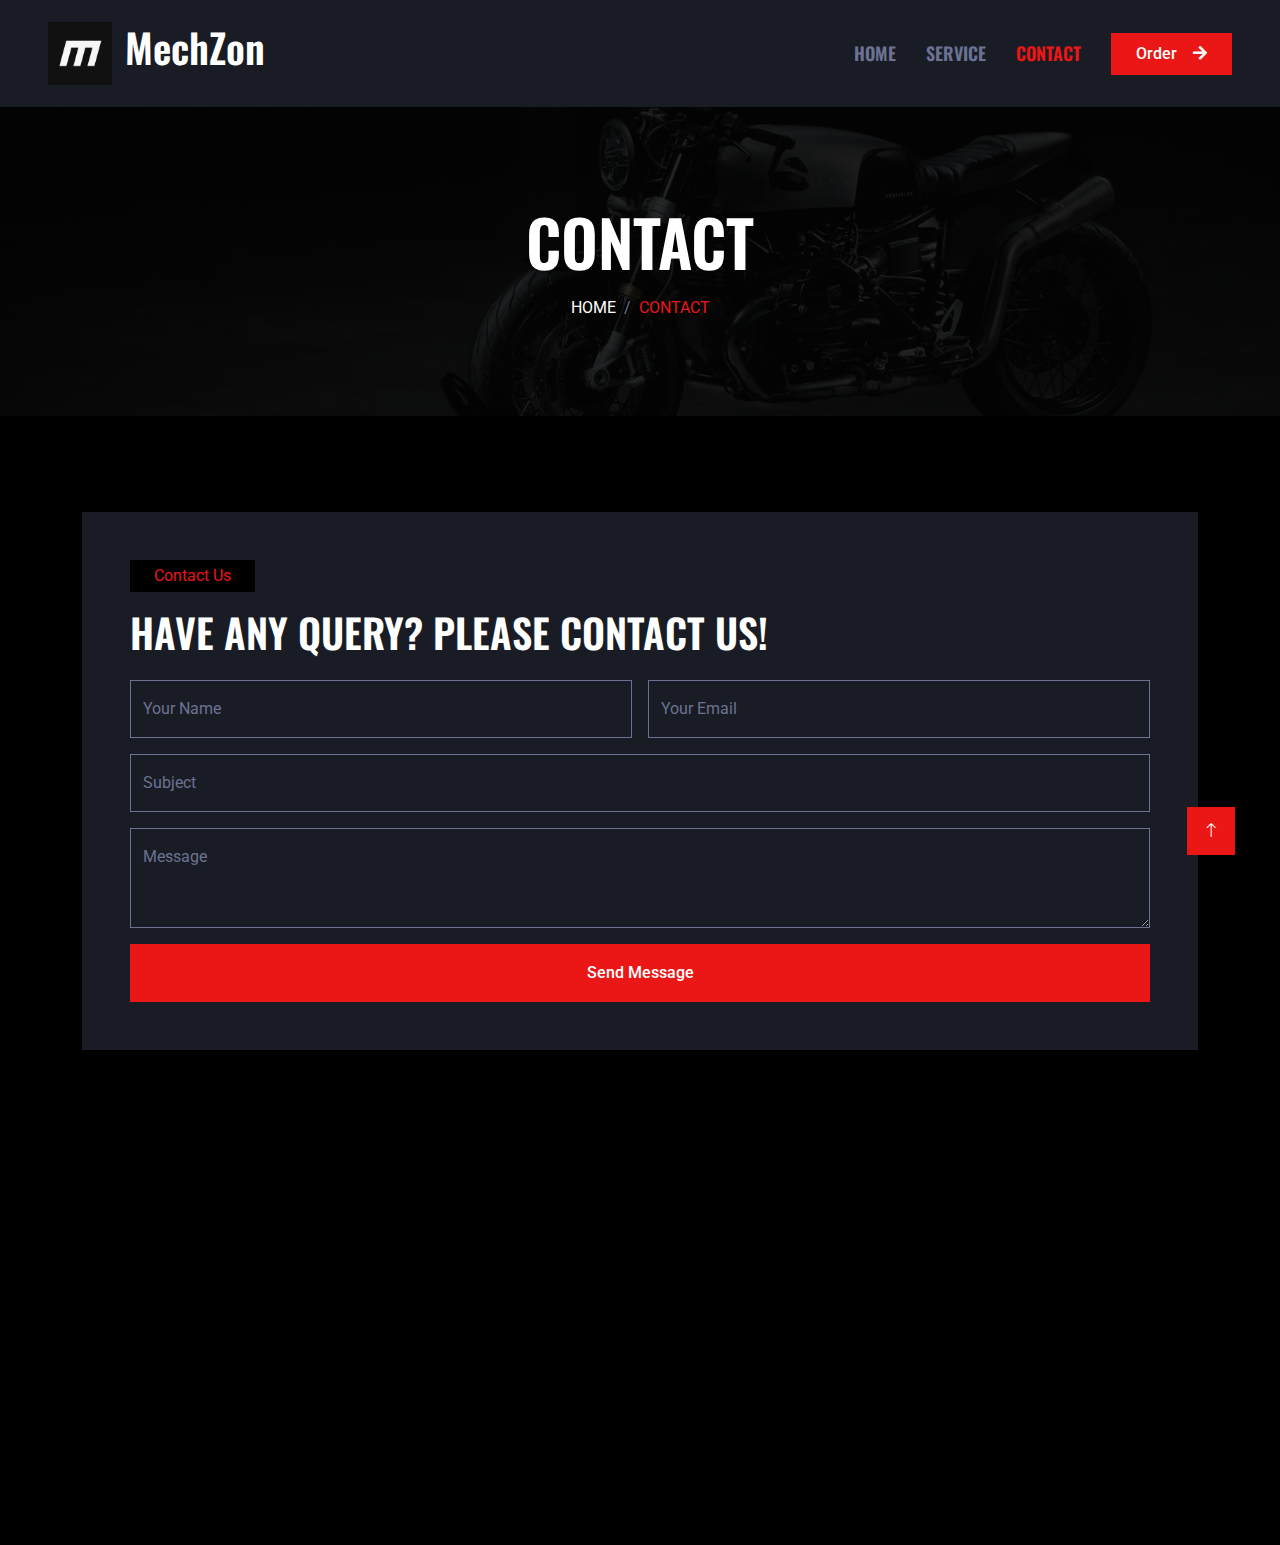
<file: contact.html>
<!DOCTYPE html>
<html lang="en">

<head>
    <meta charset="utf-8">
    <title>MechZon-contact</title>
    <meta content="width=device-width, initial-scale=1.0" name="viewport">
    <meta content="" name="keywords">
    <meta content="" name="description">

    <!-- Favicon -->
    <link href="img/MechZonHead.jpg" rel="icon">

    <!-- Google Web Fonts -->
    <link rel="preconnect" href="https://fonts.googleapis.com">
    <link rel="preconnect" href="https://fonts.gstatic.com" crossorigin>
    <link href="https://fonts.googleapis.com/css2?family=Roboto:wght@400;500&family=Oswald:wght@600&display=swap" rel="stylesheet">

    <!-- Icon Font Stylesheet -->
    <link href="https://cdnjs.cloudflare.com/ajax/libs/font-awesome/5.10.0/css/all.min.css" rel="stylesheet">
    <link href="https://cdn.jsdelivr.net/npm/bootstrap-icons@1.4.1/font/bootstrap-icons.css" rel="stylesheet">

    <!-- Libraries Stylesheet -->
    <link href="lib/animate/animate.min.css" rel="stylesheet">
    <link href="lib/owlcarousel/assets/owl.carousel.min.css" rel="stylesheet">

    <!-- Customized Bootstrap Stylesheet -->
    <link href="css/bootstrap.min.css" rel="stylesheet">

    <!-- Template Stylesheet -->
    <link href="css/style.css" rel="stylesheet">
</head>

<body>
    <!-- Spinner Start -->
    <div id="spinner" class="show bg-dark position-fixed translate-middle w-100 vh-100 top-50 start-50 d-flex align-items-center justify-content-center">
        <div class="spinner-grow text-primary" style="width: 3rem; height: 3rem;" role="status">
            <span class="sr-only">Loading...</span>
        </div>
    </div>
    <!-- Spinner End -->
    


    <!-- Navbar Start -->
    <nav class="navbar navbar-expand-lg bg-secondary navbar-dark sticky-top py-lg-0 px-lg-5 wow fadeIn" data-wow-delay="0.1s">
        <a href="index.html" class="navbar-brand ms-4 ms-lg-0">
            <h1 class="mb-0  text-color-white "><i><img src="img/MechZonHead.jpg" alt="" class="mechzon-logo"></i>MechZon</h1>
        </a>
        <button type="button" class="navbar-toggler me-4" data-bs-toggle="collapse" data-bs-target="#navbarCollapse">
            <span class="navbar-toggler-icon"></span>
        </button>
        <div class="collapse navbar-collapse" id="navbarCollapse">
            <div class="navbar-nav ms-auto p-4 p-lg-0">
                <a href="index.html" class="nav-item nav-link">Home</a>
                
                <a href="service.html" class="nav-item nav-link">Service</a>
                
                <a href="contact.html" class="nav-item nav-link active">Contact</a>
            </div>
            <a href="" class="btn btn-primary rounded-0 py-2 px-lg-4 d-none d-lg-block">Order<i class="fa fa-arrow-right ms-3"></i></a>
        </div>
    </nav>
    <!-- Navbar End -->


    <!-- Page Header Start -->
    <div class="container-fluid page-header py-5 mb-5 wow fadeIn" data-wow-delay="0.1s">
        <div class="container text-center py-5">
            <h1 class="display-3 text-white text-uppercase mb-3 animated slideInDown">Contact</h1>
            <nav aria-label="breadcrumb animated slideInDown">
                <ol class="breadcrumb justify-content-center text-uppercase mb-0">
                    <li class="breadcrumb-item"><a class="text-white" href="index.html">Home</a></li>
                    
                    <li class="breadcrumb-item text-primary active" aria-current="page">Contact</li>
                </ol>
            </nav>
        </div>
    </div>
    <!-- Page Header End -->


    <!-- Contact Start -->
    <div class="container-xxl py-5">
        <div class="container">
            <div class="row g-0">
                <div class="col-lg-12 wow fadeIn" data-wow-delay="0.1s">
                    <div class="bg-secondary p-5">
                        <p class="d-inline-block bg-dark text-primary py-1 px-4">Contact Us</p>
                        <h1 class="text-uppercase mb-4">Have Any Query? Please Contact Us!</h1>
                        
                        <form>
                            <div class="row g-3">
                                <div class="col-md-6">
                                    <div class="form-floating">
                                        <input type="text" class="form-control bg-transparent" id="name" placeholder="Your Name">
                                        <label for="name">Your Name</label>
                                    </div>
                                </div>
                                <div class="col-md-6">
                                    <div class="form-floating">
                                        <input type="email" class="form-control bg-transparent" id="email" placeholder="Your Email">
                                        <label for="email">Your Email</label>
                                    </div>
                                </div>
                                <div class="col-12">
                                    <div class="form-floating">
                                        <input type="text" class="form-control bg-transparent" id="subject" placeholder="Subject">
                                        <label for="subject">Subject</label>
                                    </div>
                                </div>
                                <div class="col-12">
                                    <div class="form-floating">
                                        <textarea class="form-control bg-transparent" placeholder="Leave a message here" id="message" style="height: 100px"></textarea>
                                        <label for="message">Message</label>
                                    </div>
                                </div>
                                <div class="col-12">
                                    <button class="btn btn-primary w-100 py-3" type="submit">Send Message</button>
                                </div>
                            </div>
                        </form>
                    </div>
                </div>
                
            </div>
        </div>
    </div>
    <!-- Contact End -->


    <!-- Footer Start -->
    <div class="container-fluid bg-secondary text-light footer mt-5 pt-5 wow fadeIn" data-wow-delay="0.1s">
        <div class="container py-5">
            <div class="row g-5">
                <div class="col-lg-4 col-md-6">
                    <h4 class="text-uppercase mb-4">Get In Touch</h4>
                    <div class="d-flex align-items-center mb-2">
                        <div class="btn-square bg-dark flex-shrink-0 me-3">
                            <span class="fa fa-map-marker-alt text-primary"></span>
                        </div>
                        <span>TIRUR , MALAPPURAM , KERALA</span>
                    </div>
                    <div class="d-flex align-items-center mb-2">
                        <div class="btn-square bg-dark flex-shrink-0 me-3">
                            <span class="fa fa-phone-alt text-primary"></span>
                        </div>
                        <span>+91 81293 63559</span>
                    </div>
                    <div class="d-flex align-items-center">
                        <div class="btn-square bg-dark flex-shrink-0 me-3">
                            <span class="fa fa-envelope-open text-primary"></span>
                        </div>
                        <span>mechzonbusiness@gmail.com</span>
                    </div>
                </div>
                <div class="col-lg-4 col-md-6">
                    <h4 class="text-uppercase mb-4">Quick Links</h4>
                    
                    <a class="btn btn-link" href="contact.html">Contact Us</a>
                    <a class="btn btn-link" href="service.html">Our Services</a>
                    <a class="btn btn-link" href="term&condition.html">Terms & Condition</a>
                    <a class="btn btn-link" href="ceo&management.html">CEO & Management</a>
                </div>
                <div class="col-lg-4 col-md-6">
                    <h4 class="text-uppercase mb-4">Newsletter</h4>
                    <div class="position-relative mb-4">
                        <input class="form-control border-0 w-100 py-3 ps-4 pe-5" type="email" placeholder="Your email">
                        <button type="button" class="btn btn-primary py-2 position-absolute top-0 end-0 mt-2 me-2">SignUp</button>
                    </div>
                    
                    <div class="d-flex pt-1 m-n1">
                        <a class="btn btn-lg-square btn-dark text-primary m-1" href="https://www.instagram.com/mechzon__/"><i class="fab fa-instagram"></i></a>
                        <a class="btn btn-lg-square btn-dark text-primary m-1" href="https://chat.whatsapp.com/LDydJsbrIaDJYR4YPlpJ4P"><i class="fab fa-whatsapp"></i></a>
                        <a class="btn btn-lg-square btn-dark text-primary m-1" href="https://www.youtube.com/@MechZonbusiness/about"><i class="fab fa-youtube"></i></a>
                        
                    </div>
                </div>
            </div>
        </div>
        <div class="container">
            <div class="copyright">
                <div class="row">
                    <div class="col-md-6 text-center text-md-start mb-3 mb-md-0">
                        &copy; <a class="border-bottom" href="#">MechZon</a>, All Right Reserved.
                    </div>
                    <div class="col-md-6 text-center text-md-end">
                        
                       
                    </div>
                </div>
            </div>
        </div>
    </div>
    <!-- Footer End -->


    <!-- Back to Top -->
    <a href="#" class="btn btn-primary btn-lg-square back-to-top"><i class="bi bi-arrow-up"></i></a>


    <!-- JavaScript Libraries -->
    <script src="https://code.jquery.com/jquery-3.4.1.min.js"></script>
    <script src="https://cdn.jsdelivr.net/npm/bootstrap@5.0.0/dist/js/bootstrap.bundle.min.js"></script>
    <script src="lib/wow/wow.min.js"></script>
    <script src="lib/easing/easing.min.js"></script>
    <script src="lib/waypoints/waypoints.min.js"></script>
    <script src="lib/owlcarousel/owl.carousel.min.js"></script>

    <!-- Template Javascript -->
    <script src="js/main.js"></script>
</body>

</html>
</file>
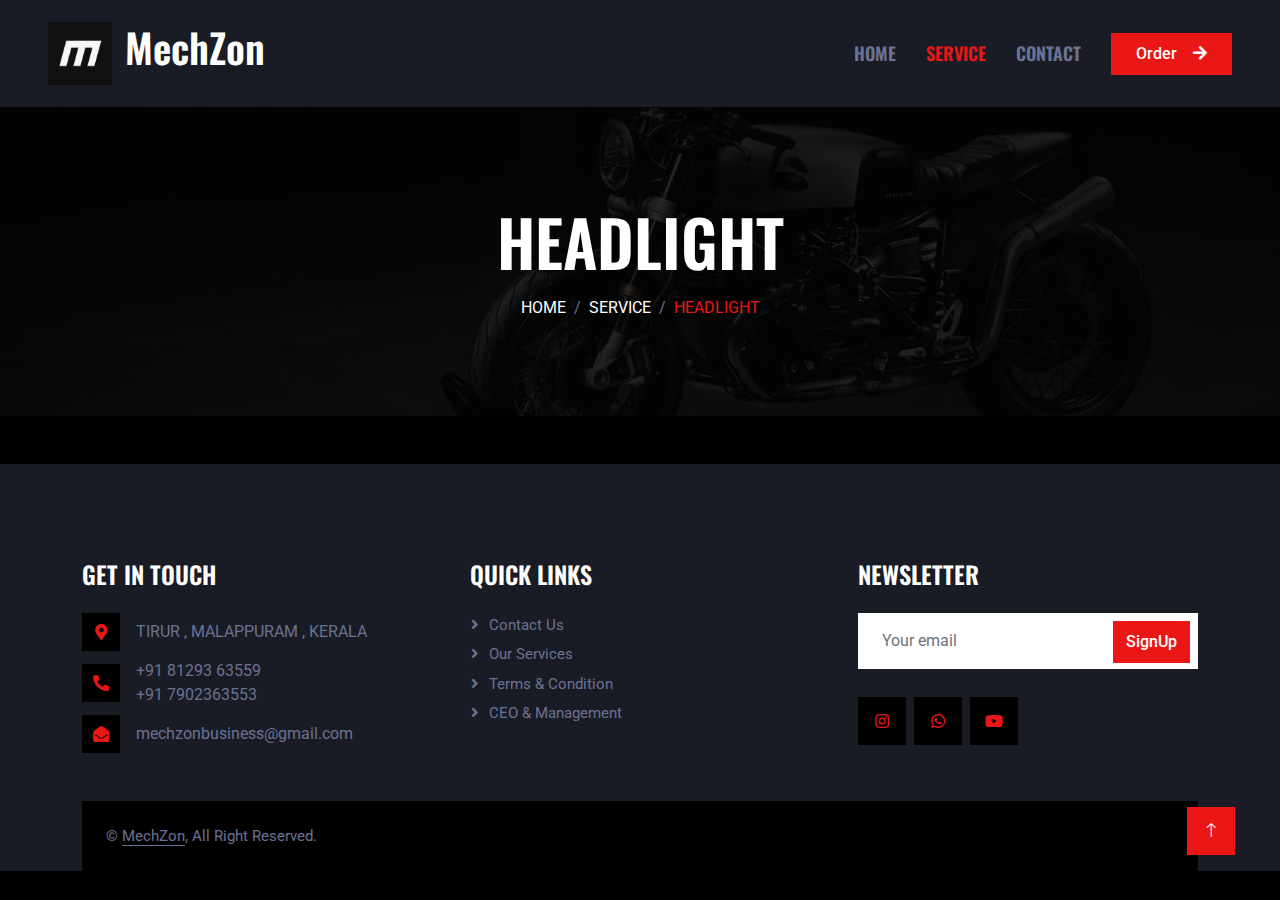
<file: headlight.html>
<!DOCTYPE html>
<html lang="en">
<head>
    <meta charset="utf-8">
    <title>MechZon</title>
    <meta content="width=device-width, initial-scale=1.0" name="viewport">
    <meta content="" name="keywords">
    <meta content="" name="description">
    <link rel="icon" href="img/MechZonHead.jpg">

    <!-- Favicon -->
    <link href="img/favicon.ico" rel="icon">

    <!-- Google Web Fonts -->
    <link rel="preconnect" href="https://fonts.googleapis.com">
    <link rel="preconnect" href="https://fonts.gstatic.com" crossorigin>
    <link href="https://fonts.googleapis.com/css2?family=Roboto:wght@400;500&family=Oswald:wght@600&display=swap" rel="stylesheet">

    <!-- Icon Font Stylesheet -->
    <link href="https://cdnjs.cloudflare.com/ajax/libs/font-awesome/5.10.0/css/all.min.css" rel="stylesheet">
    <link href="https://cdn.jsdelivr.net/npm/bootstrap-icons@1.4.1/font/bootstrap-icons.css" rel="stylesheet">

    <!-- Libraries Stylesheet -->
    <link href="lib/animate/animate.min.css" rel="stylesheet">
    <link href="lib/owlcarousel/assets/owl.carousel.min.css" rel="stylesheet">

    <!-- Customized Bootstrap Stylesheet -->
    <link href="css/bootstrap.min.css" rel="stylesheet">


    <!-- Template Stylesheet -->
    <link href="css/style.css" rel="stylesheet">
</head>

<body>
      <!-- Spinner Start -->
      <div id="spinner" class="show bg-dark position-fixed translate-middle w-100 vh-100 top-50 start-50 d-flex align-items-center justify-content-center">
        <div class="spinner-grow text-primary" style="width: 3rem; height: 3rem;" role="status">
            <span class="sr-only">Loading...</span>
        </div>
    </div>
    <!-- Spinner End -->


    <!-- Navbar Start -->
    <nav class="navbar navbar-expand-lg bg-secondary navbar-dark sticky-top py-lg-0 px-lg-5 wow fadeIn" data-wow-delay="0.1s">
        <a href="index.html" class="navbar-brand ms-4 ms-lg-0">
            <h1 class="mb-0  text-color-white "><i><img src="img/MechZonHead.jpg" alt="" class="mechzon-logo"></i>MechZon</h1>
        </a>
        <button type="button" class="navbar-toggler me-4" data-bs-toggle="collapse" data-bs-target="#navbarCollapse">
            <span class="navbar-toggler-icon"></span>
        </button>
        <div class="collapse navbar-collapse" id="navbarCollapse">
            <div class="navbar-nav ms-auto p-4 p-lg-0">
                <a href="index.html" class="nav-item nav-link">Home</a>
               
                <a href="service.html" class="nav-item nav-link active">Service</a>
                
                <a href="contact.html" class="nav-item nav-link">Contact</a>
            </div>
            <a href="" class="btn btn-primary rounded-0 py-2 px-lg-4 d-none d-lg-block">Order<i class="fa fa-arrow-right ms-3"></i></a>
        </div>
    </nav>
    <!-- Navbar End -->


     <!-- Page Header Start -->
     <div class="container-fluid page-header py-5 mb-5 wow fadeIn" data-wow-delay="0.1s">
        <div class="container text-center py-5">
            <h1 class="display-3 text-white text-uppercase mb-3 animated slideInDown">HeadLight</h1>
            <nav aria-label="breadcrumb animated slideInDown">
                <ol class="breadcrumb justify-content-center text-uppercase mb-0">
                    <li class="breadcrumb-item"><a class="text-white" href="index.html">Home</a></li>
                    
                    <li class="breadcrumb-item"><a class="text-white" href="service.html">Service</a></li>

                    <li class="breadcrumb-item text-primary active" aria-current="page">HeadLight</li>
                </ol>
            </nav>
        </div>
    </div>
    <!-- Page Header End -->



     <!-- Footer Start -->
     <div class="container-fluid bg-secondary text-light footer mt-5 pt-5 wow fadeIn" data-wow-delay="0.1s">
        <div class="container py-5">
            <div class="row g-5">
                <div class="col-lg-4 col-md-6">
                    <h4 class="text-uppercase mb-4">Get In Touch</h4>
                    <div class="d-flex align-items-center mb-2">
                        <div class="btn-square bg-dark flex-shrink-0 me-3">
                            <span class="fa fa-map-marker-alt text-primary"></span>
                        </div>
                        <span>TIRUR , MALAPPURAM , KERALA</span>
                    </div>
                    <div class="d-flex align-items-center mb-2">
                        <div class="btn-square bg-dark flex-shrink-0 me-3">
                            <span class="fa fa-phone-alt text-primary"></span>
                        </div>
                        <span>+91 81293 63559 <br>+91 7902363553</span>
                        
                        
                    </div>
                    <div class="d-flex align-items-center">
                        <div class="btn-square bg-dark flex-shrink-0 me-3">
                            <span class="fa fa-envelope-open text-primary"></span>
                        </div>
                        <span>mechzonbusiness@gmail.com</span>
                    </div>
                </div>
                <div class="col-lg-4 col-md-6">
                    <h4 class="text-uppercase mb-4">Quick Links</h4>
                    
                    <a class="btn btn-link" href="contact.html">Contact Us</a>
                    <a class="btn btn-link" href="service.html">Our Services</a>
                    <a class="btn btn-link" href="term&condition.html">Terms & Condition</a>
                    <a class="btn btn-link" href="ceo&management.html">CEO & Management</a>
                </div>
                <div class="col-lg-4 col-md-6">
                    <h4 class="text-uppercase mb-4">Newsletter</h4>
                    <div class="position-relative mb-4">
                        <input class="form-control border-0 w-100 py-3 ps-4 pe-5" type="email" placeholder="Your email">
                        <button type="button" class="btn btn-primary py-2 position-absolute top-0 end-0 mt-2 me-2">SignUp</button>
                    </div>
                    
                    <div class="d-flex pt-1 m-n1">
                        <a class="btn btn-lg-square btn-dark text-primary m-1" href="https://www.instagram.com/mechzon__/"><i class="fab fa-instagram"></i></a>
                        <a class="btn btn-lg-square btn-dark text-primary m-1" href="https://chat.whatsapp.com/LDydJsbrIaDJYR4YPlpJ4P"><i class="fab fa-whatsapp"></i></a>
                        <a class="btn btn-lg-square btn-dark text-primary m-1" href="https://www.youtube.com/@MechZonbusiness/about"><i class="fab fa-youtube"></i></a>
                        
                    </div>
                </div>
            </div>
        </div>
        <div class="container">
            <div class="copyright">
                <div class="row">
                    <div class="col-md-6 text-center text-md-start mb-3 mb-md-0">
                        &copy; <a class="border-bottom" href="#">MechZon</a>, All Right Reserved.
                    </div>
                    <div class="col-md-6 text-center text-md-end">
                        
                       
                    </div>
                </div>
            </div>
        </div>
    </div>
    <!-- Footer End -->

    

    <!-- Back to Top -->
    <a href="#" class="btn btn-primary btn-lg-square back-to-top"><i class="bi bi-arrow-up"></i></a>


    <!-- JavaScript Libraries -->
    <script src="https://code.jquery.com/jquery-3.4.1.min.js"></script>
    <script src="https://cdn.jsdelivr.net/npm/bootstrap@5.0.0/dist/js/bootstrap.bundle.min.js"></script>
    <script src="lib/wow/wow.min.js"></script>
    <script src="lib/easing/easing.min.js"></script>
    <script src="lib/waypoints/waypoints.min.js"></script>
    <script src="lib/owlcarousel/owl.carousel.min.js"></script>

    <!-- Template Javascript -->
    <script src="js/main.js"></script>
</body>
</html>
</file>
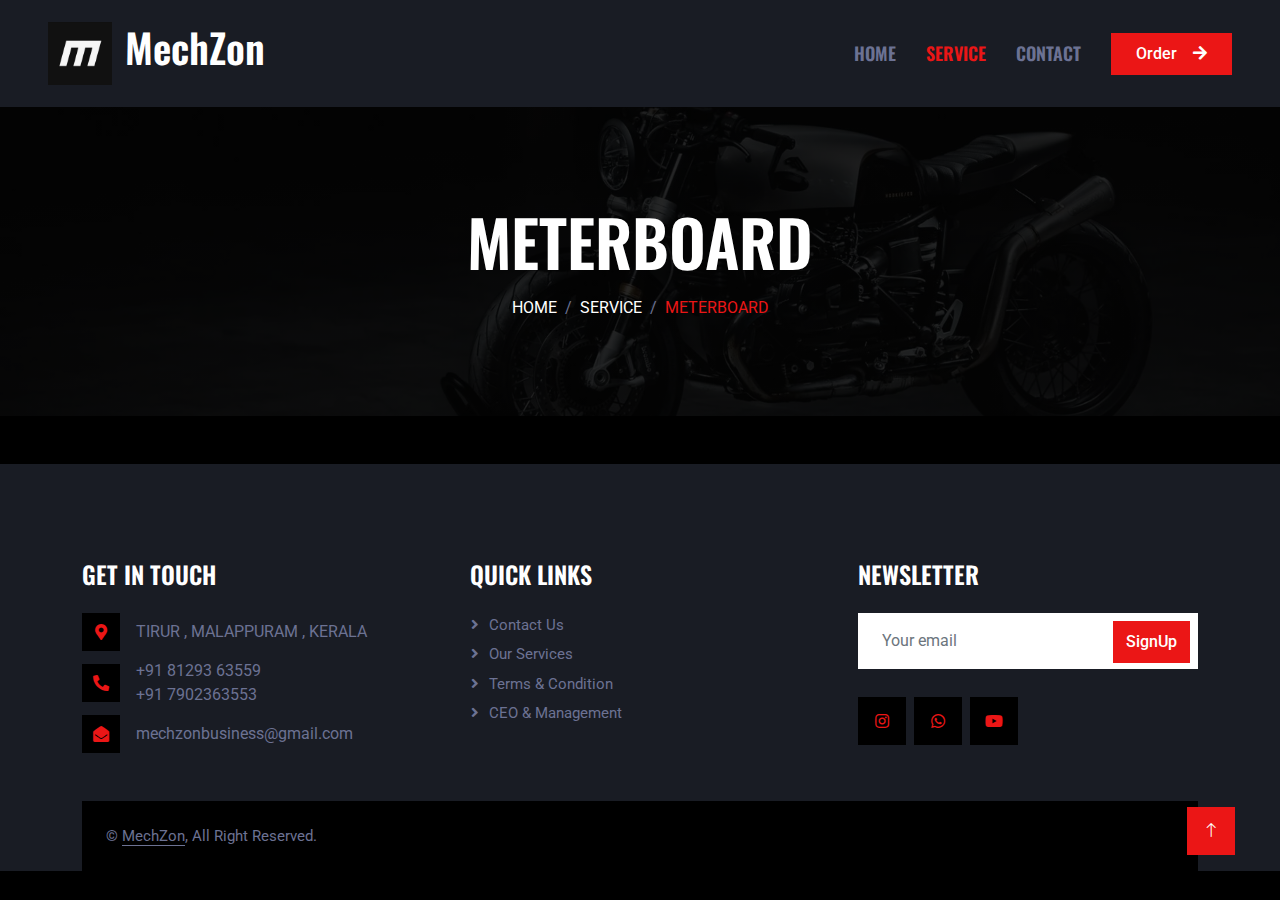
<file: meterboard.html>
<!DOCTYPE html>
<html lang="en">
<head>
    <meta charset="utf-8">
    <title>MechZon</title>
    <meta content="width=device-width, initial-scale=1.0" name="viewport">
    <meta content="" name="keywords">
    <meta content="" name="description">
    <link rel="icon" href="img/MechZonHead.jpg">

    <!-- Favicon -->
    <link href="img/favicon.ico" rel="icon">

    <!-- Google Web Fonts -->
    <link rel="preconnect" href="https://fonts.googleapis.com">
    <link rel="preconnect" href="https://fonts.gstatic.com" crossorigin>
    <link href="https://fonts.googleapis.com/css2?family=Roboto:wght@400;500&family=Oswald:wght@600&display=swap" rel="stylesheet">

    <!-- Icon Font Stylesheet -->
    <link href="https://cdnjs.cloudflare.com/ajax/libs/font-awesome/5.10.0/css/all.min.css" rel="stylesheet">
    <link href="https://cdn.jsdelivr.net/npm/bootstrap-icons@1.4.1/font/bootstrap-icons.css" rel="stylesheet">

    <!-- Libraries Stylesheet -->
    <link href="lib/animate/animate.min.css" rel="stylesheet">
    <link href="lib/owlcarousel/assets/owl.carousel.min.css" rel="stylesheet">

    <!-- Customized Bootstrap Stylesheet -->
    <link href="css/bootstrap.min.css" rel="stylesheet">


    <!-- Template Stylesheet -->
    <link href="css/style.css" rel="stylesheet">
</head>

<body>
      <!-- Spinner Start -->
      <div id="spinner" class="show bg-dark position-fixed translate-middle w-100 vh-100 top-50 start-50 d-flex align-items-center justify-content-center">
        <div class="spinner-grow text-primary" style="width: 3rem; height: 3rem;" role="status">
            <span class="sr-only">Loading...</span>
        </div>
    </div>
    <!-- Spinner End -->


    <!-- Navbar Start -->
    <nav class="navbar navbar-expand-lg bg-secondary navbar-dark sticky-top py-lg-0 px-lg-5 wow fadeIn" data-wow-delay="0.1s">
        <a href="index.html" class="navbar-brand ms-4 ms-lg-0">
            <h1 class="mb-0  text-color-white "><i><img src="img/MechZonHead.jpg" alt="" class="mechzon-logo"></i>MechZon</h1>
        </a>
        <button type="button" class="navbar-toggler me-4" data-bs-toggle="collapse" data-bs-target="#navbarCollapse">
            <span class="navbar-toggler-icon"></span>
        </button>
        <div class="collapse navbar-collapse" id="navbarCollapse">
            <div class="navbar-nav ms-auto p-4 p-lg-0">
                <a href="index.html" class="nav-item nav-link">Home</a>
               
                <a href="service.html" class="nav-item nav-link active">Service</a>
                
                <a href="contact.html" class="nav-item nav-link">Contact</a>
            </div>
            <a href="" class="btn btn-primary rounded-0 py-2 px-lg-4 d-none d-lg-block">Order<i class="fa fa-arrow-right ms-3"></i></a>
        </div>
    </nav>
    <!-- Navbar End -->


     <!-- Page Header Start -->
     <div class="container-fluid page-header py-5 mb-5 wow fadeIn" data-wow-delay="0.1s">
        <div class="container text-center py-5">
            <h1 class="display-3 text-white text-uppercase mb-3 animated slideInDown">MeterBoard</h1>
            <nav aria-label="breadcrumb animated slideInDown">
                <ol class="breadcrumb justify-content-center text-uppercase mb-0">
                    <li class="breadcrumb-item"><a class="text-white" href="index.html">Home</a></li>
                    
                    <li class="breadcrumb-item"><a class="text-white" href="service.html">Service</a></li>

                    <li class="breadcrumb-item text-primary active" aria-current="page">MeterBoard</li>
                </ol>
            </nav>
        </div>
    </div>
    <!-- Page Header End -->



     <!-- Footer Start -->
     <div class="container-fluid bg-secondary text-light footer mt-5 pt-5 wow fadeIn" data-wow-delay="0.1s">
        <div class="container py-5">
            <div class="row g-5">
                <div class="col-lg-4 col-md-6">
                    <h4 class="text-uppercase mb-4">Get In Touch</h4>
                    <div class="d-flex align-items-center mb-2">
                        <div class="btn-square bg-dark flex-shrink-0 me-3">
                            <span class="fa fa-map-marker-alt text-primary"></span>
                        </div>
                        <span>TIRUR , MALAPPURAM , KERALA</span>
                    </div>
                    <div class="d-flex align-items-center mb-2">
                        <div class="btn-square bg-dark flex-shrink-0 me-3">
                            <span class="fa fa-phone-alt text-primary"></span>
                        </div>
                        <span>+91 81293 63559 <br>+91 7902363553</span>
                        
                        
                    </div>
                    <div class="d-flex align-items-center">
                        <div class="btn-square bg-dark flex-shrink-0 me-3">
                            <span class="fa fa-envelope-open text-primary"></span>
                        </div>
                        <span>mechzonbusiness@gmail.com</span>
                    </div>
                </div>
                <div class="col-lg-4 col-md-6">
                    <h4 class="text-uppercase mb-4">Quick Links</h4>
                    
                    <a class="btn btn-link" href="contact.html">Contact Us</a>
                    <a class="btn btn-link" href="service.html">Our Services</a>
                    <a class="btn btn-link" href="term&condition.html">Terms & Condition</a>
                    <a class="btn btn-link" href="ceo&management.html">CEO & Management</a>
                </div>
                <div class="col-lg-4 col-md-6">
                    <h4 class="text-uppercase mb-4">Newsletter</h4>
                    <div class="position-relative mb-4">
                        <input class="form-control border-0 w-100 py-3 ps-4 pe-5" type="email" placeholder="Your email">
                        <button type="button" class="btn btn-primary py-2 position-absolute top-0 end-0 mt-2 me-2">SignUp</button>
                    </div>
                    
                    <div class="d-flex pt-1 m-n1">
                        <a class="btn btn-lg-square btn-dark text-primary m-1" href="https://www.instagram.com/mechzon__/"><i class="fab fa-instagram"></i></a>
                        <a class="btn btn-lg-square btn-dark text-primary m-1" href="https://chat.whatsapp.com/LDydJsbrIaDJYR4YPlpJ4P"><i class="fab fa-whatsapp"></i></a>
                        <a class="btn btn-lg-square btn-dark text-primary m-1" href="https://www.youtube.com/@MechZonbusiness/about"><i class="fab fa-youtube"></i></a>
                        
                    </div>
                </div>
            </div>
        </div>
        <div class="container">
            <div class="copyright">
                <div class="row">
                    <div class="col-md-6 text-center text-md-start mb-3 mb-md-0">
                        &copy; <a class="border-bottom" href="#">MechZon</a>, All Right Reserved.
                    </div>
                    <div class="col-md-6 text-center text-md-end">
                        
                       
                    </div>
                </div>
            </div>
        </div>
    </div>
    <!-- Footer End -->

    

    <!-- Back to Top -->
    <a href="#" class="btn btn-primary btn-lg-square back-to-top"><i class="bi bi-arrow-up"></i></a>


    <!-- JavaScript Libraries -->
    <script src="https://code.jquery.com/jquery-3.4.1.min.js"></script>
    <script src="https://cdn.jsdelivr.net/npm/bootstrap@5.0.0/dist/js/bootstrap.bundle.min.js"></script>
    <script src="lib/wow/wow.min.js"></script>
    <script src="lib/easing/easing.min.js"></script>
    <script src="lib/waypoints/waypoints.min.js"></script>
    <script src="lib/owlcarousel/owl.carousel.min.js"></script>

    <!-- Template Javascript -->
    <script src="js/main.js"></script>
</body>
</html>
</file>
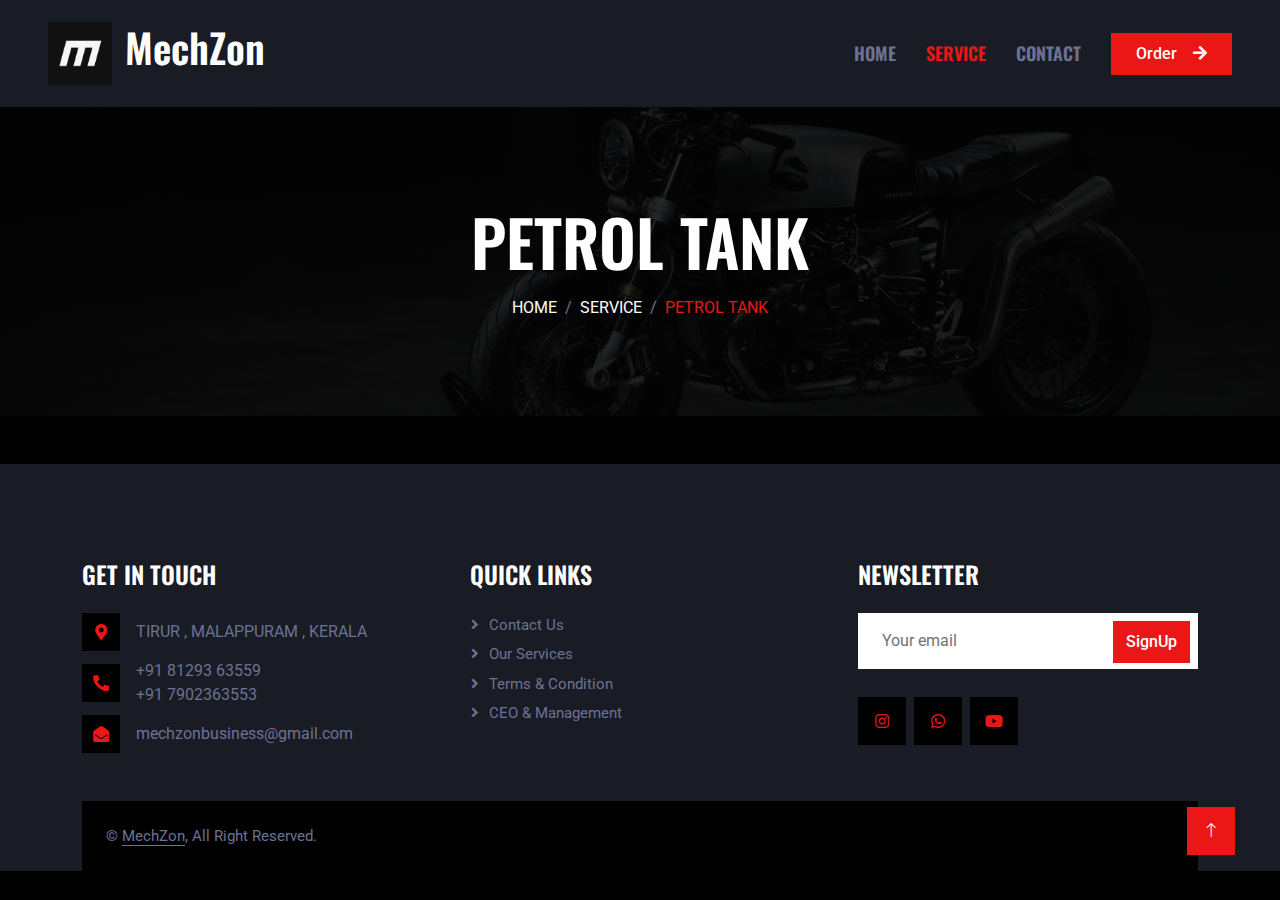
<file: petroltank.html>
<!DOCTYPE html>
<html lang="en">
<head>
    <meta charset="utf-8">
    <title>MechZon</title>
    <meta content="width=device-width, initial-scale=1.0" name="viewport">
    <meta content="" name="keywords">
    <meta content="" name="description">
    <link rel="icon" href="img/MechZonHead.jpg">

    <!-- Favicon -->
    <link href="img/favicon.ico" rel="icon">

    <!-- Google Web Fonts -->
    <link rel="preconnect" href="https://fonts.googleapis.com">
    <link rel="preconnect" href="https://fonts.gstatic.com" crossorigin>
    <link href="https://fonts.googleapis.com/css2?family=Roboto:wght@400;500&family=Oswald:wght@600&display=swap" rel="stylesheet">

    <!-- Icon Font Stylesheet -->
    <link href="https://cdnjs.cloudflare.com/ajax/libs/font-awesome/5.10.0/css/all.min.css" rel="stylesheet">
    <link href="https://cdn.jsdelivr.net/npm/bootstrap-icons@1.4.1/font/bootstrap-icons.css" rel="stylesheet">

    <!-- Libraries Stylesheet -->
    <link href="lib/animate/animate.min.css" rel="stylesheet">
    <link href="lib/owlcarousel/assets/owl.carousel.min.css" rel="stylesheet">

    <!-- Customized Bootstrap Stylesheet -->
    <link href="css/bootstrap.min.css" rel="stylesheet">


    <!-- Template Stylesheet -->
    <link href="css/style.css" rel="stylesheet">
</head>

<body>
      <!-- Spinner Start -->
      <div id="spinner" class="show bg-dark position-fixed translate-middle w-100 vh-100 top-50 start-50 d-flex align-items-center justify-content-center">
        <div class="spinner-grow text-primary" style="width: 3rem; height: 3rem;" role="status">
            <span class="sr-only">Loading...</span>
        </div>
    </div>
    <!-- Spinner End -->


    <!-- Navbar Start -->
    <nav class="navbar navbar-expand-lg bg-secondary navbar-dark sticky-top py-lg-0 px-lg-5 wow fadeIn" data-wow-delay="0.1s">
        <a href="index.html" class="navbar-brand ms-4 ms-lg-0">
            <h1 class="mb-0  text-color-white "><i><img src="img/MechZonHead.jpg" alt="" class="mechzon-logo"></i>MechZon</h1>
        </a>
        <button type="button" class="navbar-toggler me-4" data-bs-toggle="collapse" data-bs-target="#navbarCollapse">
            <span class="navbar-toggler-icon"></span>
        </button>
        <div class="collapse navbar-collapse" id="navbarCollapse">
            <div class="navbar-nav ms-auto p-4 p-lg-0">
                <a href="index.html" class="nav-item nav-link">Home</a>
               
                <a href="service.html" class="nav-item nav-link active">Service</a>
                
                <a href="contact.html" class="nav-item nav-link">Contact</a>
            </div>
            <a href="" class="btn btn-primary rounded-0 py-2 px-lg-4 d-none d-lg-block">Order<i class="fa fa-arrow-right ms-3"></i></a>
        </div>
    </nav>
    <!-- Navbar End -->


     <!-- Page Header Start -->
     <div class="container-fluid page-header py-5 mb-5 wow fadeIn" data-wow-delay="0.1s">
        <div class="container text-center py-5">
            <h1 class="display-3 text-white text-uppercase mb-3 animated slideInDown">Petrol Tank</h1>
            <nav aria-label="breadcrumb animated slideInDown">
                <ol class="breadcrumb justify-content-center text-uppercase mb-0">
                    <li class="breadcrumb-item"><a class="text-white" href="index.html">Home</a></li>
                    
                    <li class="breadcrumb-item"><a class="text-white" href="service.html">Service</a></li>

                    <li class="breadcrumb-item text-primary active" aria-current="page">Petrol Tank</li>
                </ol>
            </nav>
        </div>
    </div>
    <!-- Page Header End -->



     <!-- Footer Start -->
     <div class="container-fluid bg-secondary text-light footer mt-5 pt-5 wow fadeIn" data-wow-delay="0.1s">
        <div class="container py-5">
            <div class="row g-5">
                <div class="col-lg-4 col-md-6">
                    <h4 class="text-uppercase mb-4">Get In Touch</h4>
                    <div class="d-flex align-items-center mb-2">
                        <div class="btn-square bg-dark flex-shrink-0 me-3">
                            <span class="fa fa-map-marker-alt text-primary"></span>
                        </div>
                        <span>TIRUR , MALAPPURAM , KERALA</span>
                    </div>
                    <div class="d-flex align-items-center mb-2">
                        <div class="btn-square bg-dark flex-shrink-0 me-3">
                            <span class="fa fa-phone-alt text-primary"></span>
                        </div>
                        <span>+91 81293 63559 <br>+91 7902363553</span>
                        
                        
                    </div>
                    <div class="d-flex align-items-center">
                        <div class="btn-square bg-dark flex-shrink-0 me-3">
                            <span class="fa fa-envelope-open text-primary"></span>
                        </div>
                        <span>mechzonbusiness@gmail.com</span>
                    </div>
                </div>
                <div class="col-lg-4 col-md-6">
                    <h4 class="text-uppercase mb-4">Quick Links</h4>
                    
                    <a class="btn btn-link" href="contact.html">Contact Us</a>
                    <a class="btn btn-link" href="service.html">Our Services</a>
                    <a class="btn btn-link" href="term&condition.html">Terms & Condition</a>
                    <a class="btn btn-link" href="ceo&management.html">CEO & Management</a>
                </div>
                <div class="col-lg-4 col-md-6">
                    <h4 class="text-uppercase mb-4">Newsletter</h4>
                    <div class="position-relative mb-4">
                        <input class="form-control border-0 w-100 py-3 ps-4 pe-5" type="email" placeholder="Your email">
                        <button type="button" class="btn btn-primary py-2 position-absolute top-0 end-0 mt-2 me-2">SignUp</button>
                    </div>
                    
                    <div class="d-flex pt-1 m-n1">
                        <a class="btn btn-lg-square btn-dark text-primary m-1" href="https://www.instagram.com/mechzon__/"><i class="fab fa-instagram"></i></a>
                        <a class="btn btn-lg-square btn-dark text-primary m-1" href="https://chat.whatsapp.com/LDydJsbrIaDJYR4YPlpJ4P"><i class="fab fa-whatsapp"></i></a>
                        <a class="btn btn-lg-square btn-dark text-primary m-1" href="https://www.youtube.com/@MechZonbusiness/about"><i class="fab fa-youtube"></i></a>
                        
                    </div>
                </div>
            </div>
        </div>
        <div class="container">
            <div class="copyright">
                <div class="row">
                    <div class="col-md-6 text-center text-md-start mb-3 mb-md-0">
                        &copy; <a class="border-bottom" href="#">MechZon</a>, All Right Reserved.
                    </div>
                    <div class="col-md-6 text-center text-md-end">
                        
                       
                    </div>
                </div>
            </div>
        </div>
    </div>
    <!-- Footer End -->

    

    <!-- Back to Top -->
    <a href="#" class="btn btn-primary btn-lg-square back-to-top"><i class="bi bi-arrow-up"></i></a>


    <!-- JavaScript Libraries -->
    <script src="https://code.jquery.com/jquery-3.4.1.min.js"></script>
    <script src="https://cdn.jsdelivr.net/npm/bootstrap@5.0.0/dist/js/bootstrap.bundle.min.js"></script>
    <script src="lib/wow/wow.min.js"></script>
    <script src="lib/easing/easing.min.js"></script>
    <script src="lib/waypoints/waypoints.min.js"></script>
    <script src="lib/owlcarousel/owl.carousel.min.js"></script>

    <!-- Template Javascript -->
    <script src="js/main.js"></script>
</body>
</html>
</file>
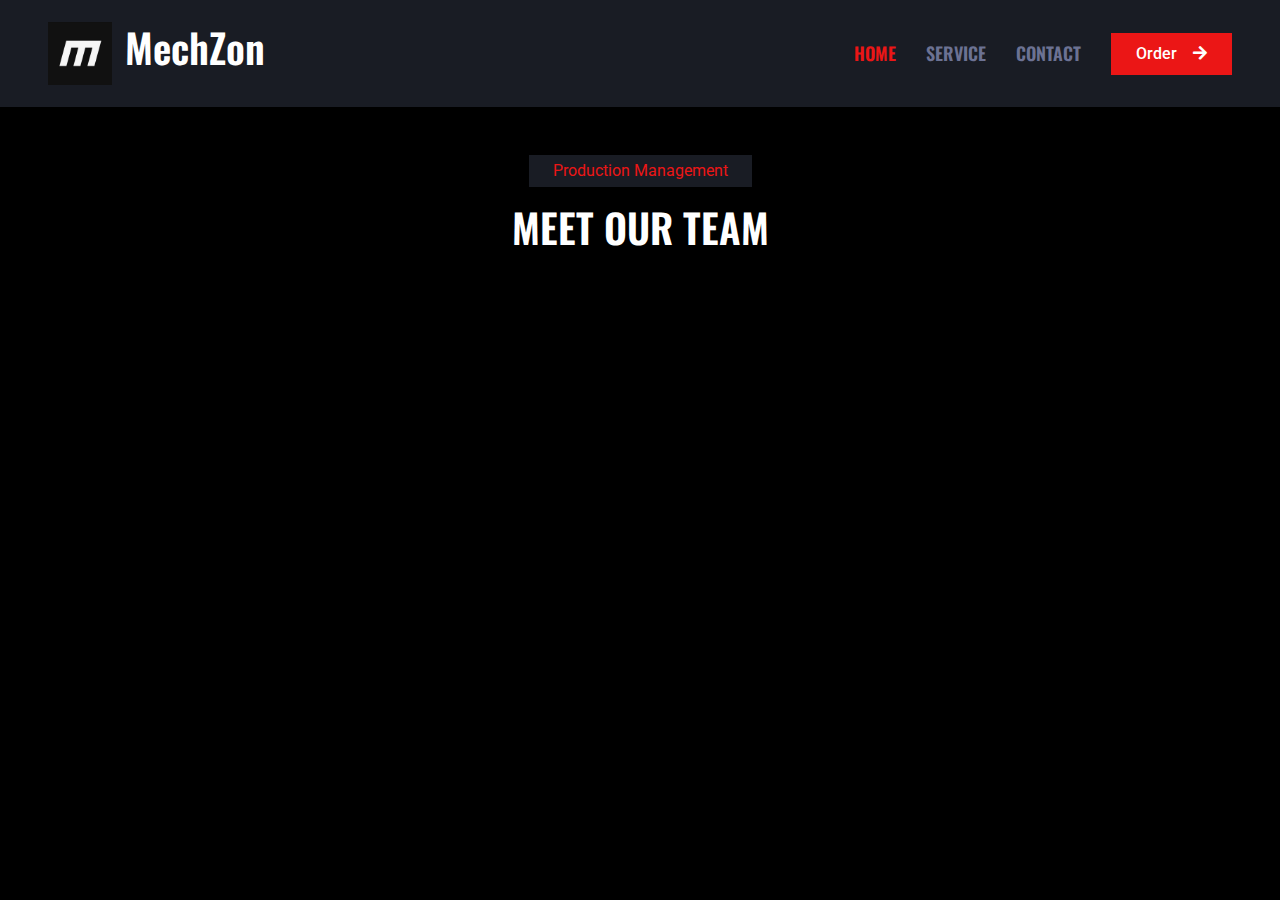
<file: production.html>
<!DOCTYPE html>
<html lang="en">
<head>
    <meta charset="utf-8">
    <title>MechZon</title>
    <meta content="width=device-width, initial-scale=1.0" name="viewport">
    <meta content="" name="keywords">
    <meta content="" name="description">
    <link rel="icon" href="img/MechZonHead.jpg">

    <!-- Favicon -->
    <link href="img/favicon.ico" rel="icon">

    <!-- Google Web Fonts -->
    <link rel="preconnect" href="https://fonts.googleapis.com">
    <link rel="preconnect" href="https://fonts.gstatic.com" crossorigin>
    <link href="https://fonts.googleapis.com/css2?family=Roboto:wght@400;500&family=Oswald:wght@600&display=swap" rel="stylesheet">

    <!-- Icon Font Stylesheet -->
    <link href="https://cdnjs.cloudflare.com/ajax/libs/font-awesome/5.10.0/css/all.min.css" rel="stylesheet">
    <link href="https://cdn.jsdelivr.net/npm/bootstrap-icons@1.4.1/font/bootstrap-icons.css" rel="stylesheet">

    <!-- Libraries Stylesheet -->
    <link href="lib/animate/animate.min.css" rel="stylesheet">
    <link href="lib/owlcarousel/assets/owl.carousel.min.css" rel="stylesheet">

    <!-- Customized Bootstrap Stylesheet -->
    <link href="css/bootstrap.min.css" rel="stylesheet">


    <!-- Template Stylesheet -->
    <link href="css/style.css" rel="stylesheet">
</head>
<body>
     <!-- Spinner Start -->
     <div id="spinner" class="show bg-dark position-fixed translate-middle w-100 vh-100 top-50 start-50 d-flex align-items-center justify-content-center">
        <div class="spinner-grow text-primary" style="width: 3rem; height: 3rem;" role="status">
            <span class="sr-only">Loading...</span>
        </div>
    </div>
    <!-- Spinner End -->


    <!-- Navbar Start -->
    <nav class="navbar navbar-expand-lg bg-secondary navbar-dark py-lg-0 px-lg-5 wow fadeIn sticky-top" data-wow-delay="0.1s">
        <a href="index.html" class="navbar-brand ms-4 ms-lg-0">
            <h1 class="mb-0  text-color-white "><i><img src="img/MechZonHead.jpg" alt="" class="mechzon-logo"></i>MechZon</h1>
        </a>
        <button type="button" class="navbar-toggler me-4" data-bs-toggle="collapse" data-bs-target="#navbarCollapse">
            <span class="navbar-toggler-icon"></span>
        </button>
        <div class="collapse navbar-collapse" id="navbarCollapse">
            <div class="navbar-nav ms-auto p-4 p-lg-0">
                <a href="index.html" class="nav-item nav-link active">Home</a>
                
                <a href="service.html" class="nav-item nav-link">Service</a>
               
                <a href="contact.html" class="nav-item nav-link">Contact</a>
            </div>
            <a href="" class="btn btn-primary rounded-0 py-2 px-lg-4 d-none d-lg-block">Order<i class="fa fa-arrow-right ms-3"></i></a>
        </div>
    </nav>
    <!-- Navbar End -->


    <div class="container-xxl py-5">
        <div class="container">
            <div class="text-center mx-auto mb-5 wow fadeInUp" data-wow-delay="0.1s" style="max-width: 600px;">
                <p class="d-inline-block bg-secondary text-primary py-1 px-4">Production Management</p>
                <h1 class="text-uppercase">Meet our team </h1>
            </div>
            
        </div>    
    </div>



     <!-- JavaScript Libraries -->
     <script src="https://code.jquery.com/jquery-3.4.1.min.js"></script>
     <script src="https://cdn.jsdelivr.net/npm/bootstrap@5.0.0/dist/js/bootstrap.bundle.min.js"></script>
     <script src="lib/wow/wow.min.js"></script>
     <script src="lib/easing/easing.min.js"></script>
     <script src="lib/waypoints/waypoints.min.js"></script>
     <script src="lib/owlcarousel/owl.carousel.min.js"></script>
 
     <!-- Template Javascript -->
     <script src="js/main.js"></script>
</body>
</html>
</file>
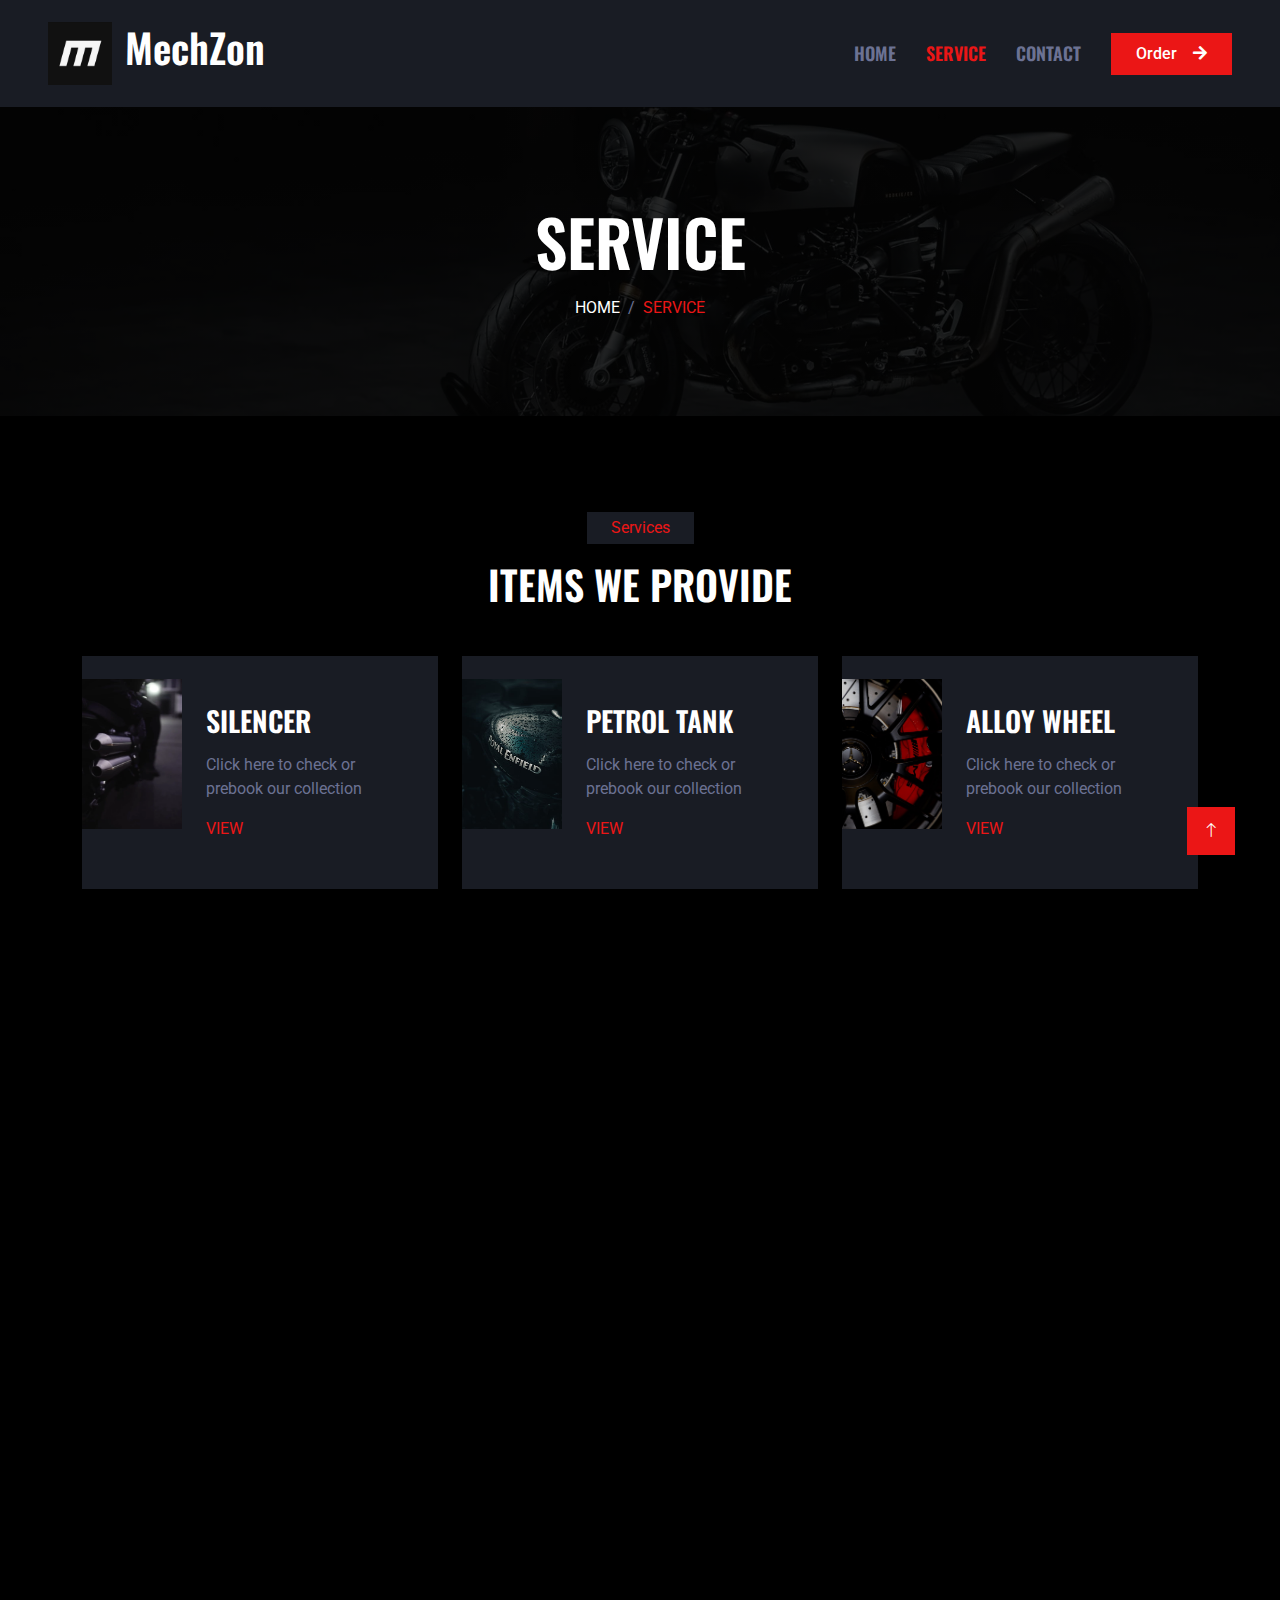
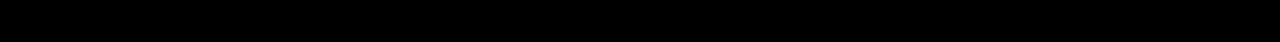
<file: service.html>
<!DOCTYPE html>
<html lang="en">

<head>
    <meta charset="utf-8">
    <title>MechZon-services</title>
    <meta content="width=device-width, initial-scale=1.0" name="viewport">
    <meta content="" name="keywords">
    <meta content="" name="description">

    <!-- Favicon -->
    <link href="img/MechZonHead.jpg" rel="icon">

    <!-- Google Web Fonts -->
    <link rel="preconnect" href="https://fonts.googleapis.com">
    <link rel="preconnect" href="https://fonts.gstatic.com" crossorigin>
    <link href="https://fonts.googleapis.com/css2?family=Roboto:wght@400;500&family=Oswald:wght@600&display=swap" rel="stylesheet">

    <!-- Icon Font Stylesheet -->
    <link href="https://cdnjs.cloudflare.com/ajax/libs/font-awesome/5.10.0/css/all.min.css" rel="stylesheet">
    <link href="https://cdn.jsdelivr.net/npm/bootstrap-icons@1.4.1/font/bootstrap-icons.css" rel="stylesheet">

    <!-- Libraries Stylesheet -->
    <link href="lib/animate/animate.min.css" rel="stylesheet">
    <link href="lib/owlcarousel/assets/owl.carousel.min.css" rel="stylesheet">

    <!-- Customized Bootstrap Stylesheet -->
    <link href="css/bootstrap.min.css" rel="stylesheet">

    <!-- Template Stylesheet -->
    <link href="css/style.css" rel="stylesheet">
</head>

<body>
    <!-- Spinner Start -->
    <div id="spinner" class="show bg-dark position-fixed translate-middle w-100 vh-100 top-50 start-50 d-flex align-items-center justify-content-center">
        <div class="spinner-grow text-primary" style="width: 3rem; height: 3rem;" role="status">
            <span class="sr-only">Loading...</span>
        </div>
    </div>
    <!-- Spinner End -->


    <!-- Navbar Start -->
    <nav class="navbar navbar-expand-lg bg-secondary navbar-dark sticky-top py-lg-0 px-lg-5 wow fadeIn" data-wow-delay="0.1s">
        <a href="index.html" class="navbar-brand ms-4 ms-lg-0">
            <h1 class="mb-0  text-color-white "><i><img src="img/MechZonHead.jpg" alt="" class="mechzon-logo"></i>MechZon</h1>
        </a>
        <button type="button" class="navbar-toggler me-4" data-bs-toggle="collapse" data-bs-target="#navbarCollapse">
            <span class="navbar-toggler-icon"></span>
        </button>
        <div class="collapse navbar-collapse" id="navbarCollapse">
            <div class="navbar-nav ms-auto p-4 p-lg-0">
                <a href="index.html" class="nav-item nav-link">Home</a>
               
                <a href="service.html" class="nav-item nav-link active">Service</a>
                
                <a href="contact.html" class="nav-item nav-link">Contact</a>
            </div>
            <a href="" class="btn btn-primary rounded-0 py-2 px-lg-4 d-none d-lg-block">Order<i class="fa fa-arrow-right ms-3"></i></a>
        </div>
    </nav>
    <!-- Navbar End -->


    <!-- Page Header Start -->
    <div class="container-fluid page-header py-5 mb-5 wow fadeIn" data-wow-delay="0.1s">
        <div class="container text-center py-5">
            <h1 class="display-3 text-white text-uppercase mb-3 animated slideInDown">Service</h1>
            <nav aria-label="breadcrumb animated slideInDown">
                <ol class="breadcrumb justify-content-center text-uppercase mb-0">
                    <li class="breadcrumb-item"><a class="text-white" href="index.html">Home</a></li>
                    
                    <li class="breadcrumb-item text-primary active" aria-current="page">Service</li>
                </ol>
            </nav>
        </div>
    </div>
    <!-- Page Header End -->


   <!-- Service Start -->
   <div class="container-xxl py-5">
    <div class="container">
        <div class="text-center mx-auto mb-5 wow fadeInUp" data-wow-delay="0.1s" style="max-width: 600px;">
            <p class="d-inline-block bg-secondary text-primary py-1 px-4">Services</p>
            <h1 class="text-uppercase">Items we provide </h1>
        </div>
        <div class="row g-4">
            <div class="col-lg-4 col-md-6 wow fadeInUp" data-wow-delay="0.1s">
                <div class="service-item position-relative overflow-hidden bg-secondary d-flex h-100 p-5 ps-0">
                    <div class="bg-dark d-flex flex-shrink-0 align-items-center justify-content-center" style="width: 100px; height: 100px;">
                        <img class="img-fluid box-image" src="img/silencerproduct.webp" alt="">
                    </div>
                    <div class="ps-4">
                        <h3 class="text-uppercase mb-3">silencer</h3>
                        <p>Click here to check or prebook our collection</p>
                        <a href="silencer.html"><span class="text-uppercase text-primary">view</span></a>
                    </div>
                    <a class="btn btn-square" href="silencer.html"><i class="fa fa-plus text-primary"></i></a>
                </div>
            </div>
            <div class="col-lg-4 col-md-6 wow fadeInUp" data-wow-delay="0.3s">
                <div class="service-item position-relative overflow-hidden bg-secondary d-flex h-100 p-5 ps-0">
                    <div class="bg-dark d-flex flex-shrink-0 align-items-center justify-content-center" style="width: 100px; height: 100px;">
                        <img class="img-fluid box-image" src="img/petroltank.jpeg" alt="">
                    </div>
                    <div class="ps-4">
                        <h3 class="text-uppercase mb-3">Petrol tank</h3>
                        <p>Click here to check or prebook our collection</p>
                        <a href="petroltank.html"><span class="text-uppercase text-primary">view</span></a>
                    </div>
                    <a class="btn btn-square" href="petroltank.html"><i class="fa fa-plus text-primary"></i></a>
                </div>
            </div>
            <div class="col-lg-4 col-md-6 wow fadeInUp" data-wow-delay="0.5s">
                <div class="service-item position-relative overflow-hidden bg-secondary d-flex h-100 p-5 ps-0">
                    <div class="bg-dark d-flex flex-shrink-0 align-items-center justify-content-center" style="width: 100px; height: 100px;">
                        <img class="img-fluid box-image" src="img/alloywheel.jpeg" alt="">
                    </div>
                    <div class="ps-4">
                        <h3 class="text-uppercase mb-3">Alloy wheel</h3>
                        <p>Click here to check or prebook our collection</p>
                        <a href="alloywheel.html"><span class="text-uppercase text-primary">view</span></a>
                    </div>
                    <a class="btn btn-square" href="alloywheel.html"><i class="fa fa-plus text-primary"></i></a>
                </div>
            </div>
            <div class="col-lg-4 col-md-6 wow fadeInUp" data-wow-delay="0.1s">
                <div class="service-item position-relative overflow-hidden bg-secondary d-flex h-100 p-5 ps-0">
                    <div class="bg-dark d-flex flex-shrink-0 align-items-center justify-content-center" style="width: 100px; height: 100px;">
                        <img class="img-fluid box-image" src="img/headlight.jpg" alt="">
                    </div>
                    <div class="ps-4">
                        <h3 class="text-uppercase mb-3">Headlight</h3>
                        <p>Click here to check or prebook our collection</p>
                        <a href="headlight.html"><span class="text-uppercase text-primary">view</span></a>
                    </div>
                    <a class="btn btn-square" href="headlight.html"><i class="fa fa-plus text-primary"></i></a>
                </div>
            </div>
            <div class="col-lg-4 col-md-6 wow fadeInUp" data-wow-delay="0.3s">
                <div class="service-item position-relative overflow-hidden bg-secondary d-flex h-100 p-5 ps-0">
                    <div class="bg-dark d-flex flex-shrink-0 align-items-center justify-content-center" style="width: 100px; height: 100px;">
                        <img class="img-fluid box-image" src="img/meterboard.jpeg" alt="">
                    </div>
                    <div class="ps-4">
                        <h3 class="text-uppercase mb-3">meterboard</h3>
                        <p>Click here to check or prebook our collection</p>
                        <a href="meterboard.html"><span class="text-uppercase text-primary">view</span></a>
                    </div>
                    <a class="btn btn-square" href="meterboard.html"><i class="fa fa-plus text-primary"></i></a>
                </div>
            </div>
            <div class="col-lg-4 col-md-6 wow fadeInUp" data-wow-delay="0.5s">
                <div class="service-item position-relative overflow-hidden bg-secondary d-flex h-100 p-5 ps-0">
                    <div class="bg-dark d-flex flex-shrink-0 align-items-center justify-content-center" style="width: 100px; height: 100px;">
                        <img class="img-fluid box-image" src="img/brakelight.jpeg" alt="">
                    </div>
                    <div class="ps-4">
                        <h3 class="text-uppercase mb-3">brake light</h3>
                        <p>Click here to check or prebook our collection</p>
                        <a href="brakelight.html"><span class="text-uppercase text-primary">view</span></a>
                    </div>
                    <a class="btn btn-square" href="brakelight.html"><i class="fa fa-plus text-primary"></i></a>
                </div>
            </div>
        </div>
    </div>
</div>
<!-- Service End -->

    


   <!-- Footer Start -->
   <div class="container-fluid bg-secondary text-light footer mt-5 pt-5 wow fadeIn" data-wow-delay="0.1s">
    <div class="container py-5">
        <div class="row g-5">
            <div class="col-lg-4 col-md-6">
                <h4 class="text-uppercase mb-4">Get In Touch</h4>
                <div class="d-flex align-items-center mb-2">
                    <div class="btn-square bg-dark flex-shrink-0 me-3">
                        <span class="fa fa-map-marker-alt text-primary"></span>
                    </div>
                    <span>TIRUR , MALAPPURAM , KERALA</span>
                </div>
                <div class="d-flex align-items-center mb-2">
                    <div class="btn-square bg-dark flex-shrink-0 me-3">
                        <span class="fa fa-phone-alt text-primary"></span>
                    </div>
                    <span>+91 81293 63559</span>
                </div>
                <div class="d-flex align-items-center">
                    <div class="btn-square bg-dark flex-shrink-0 me-3">
                        <span class="fa fa-envelope-open text-primary"></span>
                    </div>
                    <span>mechzonbusiness@gmail.com</span>
                </div>
            </div>
            <div class="col-lg-4 col-md-6">
                <h4 class="text-uppercase mb-4">Quick Links</h4>
                
                <a class="btn btn-link" href="contact.html">Contact Us</a>
                <a class="btn btn-link" href="service.html">Our Services</a>
                <a class="btn btn-link" href="term&condition.html">Terms & Condition</a>
                <a class="btn btn-link" href="ceo&management.html">CEO & Management</a>
            </div>
            <div class="col-lg-4 col-md-6">
                <h4 class="text-uppercase mb-4">Newsletter</h4>
                <div class="position-relative mb-4">
                    <input class="form-control border-0 w-100 py-3 ps-4 pe-5" type="email" placeholder="Your email">
                    <button type="button" class="btn btn-primary py-2 position-absolute top-0 end-0 mt-2 me-2">SignUp</button>
                </div>
                
                <div class="d-flex pt-1 m-n1">
                    <a class="btn btn-lg-square btn-dark text-primary m-1" href="https://www.instagram.com/mechzon__/"><i class="fab fa-instagram"></i></a>
                    <a class="btn btn-lg-square btn-dark text-primary m-1" href="https://chat.whatsapp.com/LDydJsbrIaDJYR4YPlpJ4P"><i class="fab fa-whatsapp"></i></a>
                    <a class="btn btn-lg-square btn-dark text-primary m-1" href="https://www.youtube.com/@MechZonbusiness/about"><i class="fab fa-youtube"></i></a>
                    
                </div>
            </div>
        </div>
    </div>
    <div class="container">
        <div class="copyright">
            <div class="row">
                <div class="col-md-6 text-center text-md-start mb-3 mb-md-0">
                    &copy; <a class="border-bottom" href="#">MechZon</a>, All Right Reserved.
                </div>
                <div class="col-md-6 text-center text-md-end">
                    
                   
                </div>
            </div>
        </div>
    </div>
</div>
<!-- Footer End -->



    <!-- Back to Top -->
    <a href="#" class="btn btn-primary btn-lg-square back-to-top"><i class="bi bi-arrow-up"></i></a>


    <!-- JavaScript Libraries -->
    <script src="https://code.jquery.com/jquery-3.4.1.min.js"></script>
    <script src="https://cdn.jsdelivr.net/npm/bootstrap@5.0.0/dist/js/bootstrap.bundle.min.js"></script>
    <script src="lib/wow/wow.min.js"></script>
    <script src="lib/easing/easing.min.js"></script>
    <script src="lib/waypoints/waypoints.min.js"></script>
    <script src="lib/owlcarousel/owl.carousel.min.js"></script>

    <!-- Template Javascript -->
    <script src="js/main.js"></script>
</body>

</html>
</file>
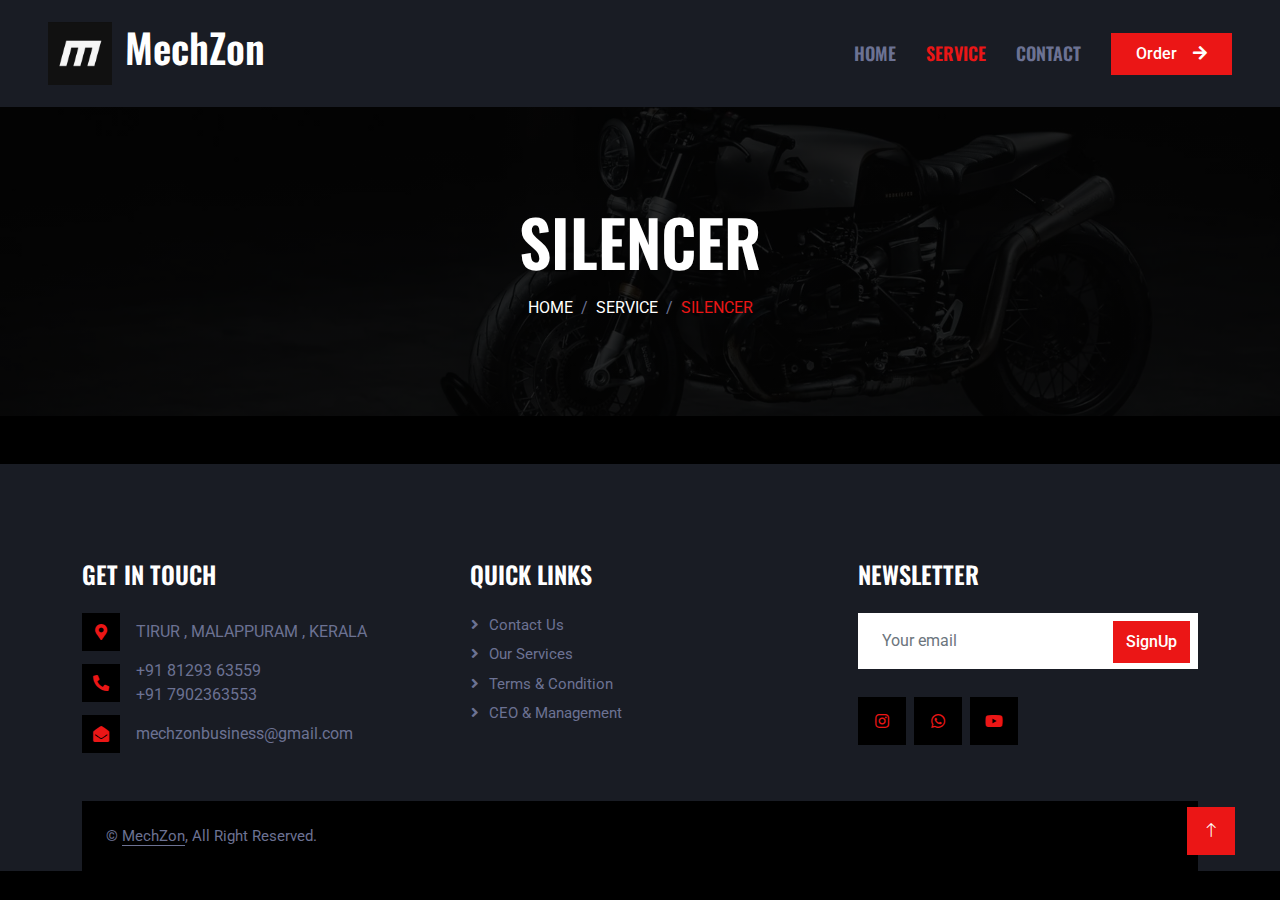
<file: silencer.html>
<!DOCTYPE html>
<html lang="en">
<head>
    <meta charset="utf-8">
    <title>MechZon</title>
    <meta content="width=device-width, initial-scale=1.0" name="viewport">
    <meta content="" name="keywords">
    <meta content="" name="description">
    <link rel="icon" href="img/MechZonHead.jpg">

    <!-- Favicon -->
    <link href="img/favicon.ico" rel="icon">

    <!-- Google Web Fonts -->
    <link rel="preconnect" href="https://fonts.googleapis.com">
    <link rel="preconnect" href="https://fonts.gstatic.com" crossorigin>
    <link href="https://fonts.googleapis.com/css2?family=Roboto:wght@400;500&family=Oswald:wght@600&display=swap" rel="stylesheet">

    <!-- Icon Font Stylesheet -->
    <link href="https://cdnjs.cloudflare.com/ajax/libs/font-awesome/5.10.0/css/all.min.css" rel="stylesheet">
    <link href="https://cdn.jsdelivr.net/npm/bootstrap-icons@1.4.1/font/bootstrap-icons.css" rel="stylesheet">

    <!-- Libraries Stylesheet -->
    <link href="lib/animate/animate.min.css" rel="stylesheet">
    <link href="lib/owlcarousel/assets/owl.carousel.min.css" rel="stylesheet">

    <!-- Customized Bootstrap Stylesheet -->
    <link href="css/bootstrap.min.css" rel="stylesheet">


    <!-- Template Stylesheet -->
    <link href="css/style.css" rel="stylesheet">
</head>

<body>
      <!-- Spinner Start -->
      <div id="spinner" class="show bg-dark position-fixed translate-middle w-100 vh-100 top-50 start-50 d-flex align-items-center justify-content-center">
        <div class="spinner-grow text-primary" style="width: 3rem; height: 3rem;" role="status">
            <span class="sr-only">Loading...</span>
        </div>
    </div>
    <!-- Spinner End -->


    <!-- Navbar Start -->
    <nav class="navbar navbar-expand-lg bg-secondary navbar-dark sticky-top py-lg-0 px-lg-5 wow fadeIn" data-wow-delay="0.1s">
        <a href="index.html" class="navbar-brand ms-4 ms-lg-0">
            <h1 class="mb-0  text-color-white "><i><img src="img/MechZonHead.jpg" alt="" class="mechzon-logo"></i>MechZon</h1>
        </a>
        <button type="button" class="navbar-toggler me-4" data-bs-toggle="collapse" data-bs-target="#navbarCollapse">
            <span class="navbar-toggler-icon"></span>
        </button>
        <div class="collapse navbar-collapse" id="navbarCollapse">
            <div class="navbar-nav ms-auto p-4 p-lg-0">
                <a href="index.html" class="nav-item nav-link">Home</a>
               
                <a href="service.html" class="nav-item nav-link active">Service</a>
                
                <a href="contact.html" class="nav-item nav-link">Contact</a>
            </div>
            <a href="" class="btn btn-primary rounded-0 py-2 px-lg-4 d-none d-lg-block">Order<i class="fa fa-arrow-right ms-3"></i></a>
        </div>
    </nav>
    <!-- Navbar End -->


     <!-- Page Header Start -->
     <div class="container-fluid page-header py-5 mb-5 wow fadeIn" data-wow-delay="0.1s">
        <div class="container text-center py-5">
            <h1 class="display-3 text-white text-uppercase mb-3 animated slideInDown">Silencer</h1>
            <nav aria-label="breadcrumb animated slideInDown">
                <ol class="breadcrumb justify-content-center text-uppercase mb-0">
                    <li class="breadcrumb-item"><a class="text-white" href="index.html">Home</a></li>
                    
                    <li class="breadcrumb-item"><a class="text-white" href="service.html">Service</a></li>

                    <li class="breadcrumb-item text-primary active" aria-current="page">Silencer</li>
                </ol>
            </nav>
        </div>
    </div>
    <!-- Page Header End -->



     <!-- Footer Start -->
     <div class="container-fluid bg-secondary text-light footer mt-5 pt-5 wow fadeIn" data-wow-delay="0.1s">
        <div class="container py-5">
            <div class="row g-5">
                <div class="col-lg-4 col-md-6">
                    <h4 class="text-uppercase mb-4">Get In Touch</h4>
                    <div class="d-flex align-items-center mb-2">
                        <div class="btn-square bg-dark flex-shrink-0 me-3">
                            <span class="fa fa-map-marker-alt text-primary"></span>
                        </div>
                        <span>TIRUR , MALAPPURAM , KERALA</span>
                    </div>
                    <div class="d-flex align-items-center mb-2">
                        <div class="btn-square bg-dark flex-shrink-0 me-3">
                            <span class="fa fa-phone-alt text-primary"></span>
                        </div>
                        <span>+91 81293 63559 <br>+91 7902363553</span>
                        
                        
                    </div>
                    <div class="d-flex align-items-center">
                        <div class="btn-square bg-dark flex-shrink-0 me-3">
                            <span class="fa fa-envelope-open text-primary"></span>
                        </div>
                        <span>mechzonbusiness@gmail.com</span>
                    </div>
                </div>
                <div class="col-lg-4 col-md-6">
                    <h4 class="text-uppercase mb-4">Quick Links</h4>
                    
                    <a class="btn btn-link" href="contact.html">Contact Us</a>
                    <a class="btn btn-link" href="service.html">Our Services</a>
                    <a class="btn btn-link" href="term&condition.html">Terms & Condition</a>
                    <a class="btn btn-link" href="ceo&management.html">CEO & Management</a>
                </div>
                <div class="col-lg-4 col-md-6">
                    <h4 class="text-uppercase mb-4">Newsletter</h4>
                    <div class="position-relative mb-4">
                        <input class="form-control border-0 w-100 py-3 ps-4 pe-5" type="email" placeholder="Your email">
                        <button type="button" class="btn btn-primary py-2 position-absolute top-0 end-0 mt-2 me-2">SignUp</button>
                    </div>
                    
                    <div class="d-flex pt-1 m-n1">
                        <a class="btn btn-lg-square btn-dark text-primary m-1" href="https://www.instagram.com/mechzon__/"><i class="fab fa-instagram"></i></a>
                        <a class="btn btn-lg-square btn-dark text-primary m-1" href="https://chat.whatsapp.com/LDydJsbrIaDJYR4YPlpJ4P"><i class="fab fa-whatsapp"></i></a>
                        <a class="btn btn-lg-square btn-dark text-primary m-1" href="https://www.youtube.com/@MechZonbusiness/about"><i class="fab fa-youtube"></i></a>
                        
                    </div>
                </div>
            </div>
        </div>
        <div class="container">
            <div class="copyright">
                <div class="row">
                    <div class="col-md-6 text-center text-md-start mb-3 mb-md-0">
                        &copy; <a class="border-bottom" href="#">MechZon</a>, All Right Reserved.
                    </div>
                    <div class="col-md-6 text-center text-md-end">
                        
                       
                    </div>
                </div>
            </div>
        </div>
    </div>
    <!-- Footer End -->

    

    <!-- Back to Top -->
    <a href="#" class="btn btn-primary btn-lg-square back-to-top"><i class="bi bi-arrow-up"></i></a>


    <!-- JavaScript Libraries -->
    <script src="https://code.jquery.com/jquery-3.4.1.min.js"></script>
    <script src="https://cdn.jsdelivr.net/npm/bootstrap@5.0.0/dist/js/bootstrap.bundle.min.js"></script>
    <script src="lib/wow/wow.min.js"></script>
    <script src="lib/easing/easing.min.js"></script>
    <script src="lib/waypoints/waypoints.min.js"></script>
    <script src="lib/owlcarousel/owl.carousel.min.js"></script>

    <!-- Template Javascript -->
    <script src="js/main.js"></script>
</body>
</html>
</file>
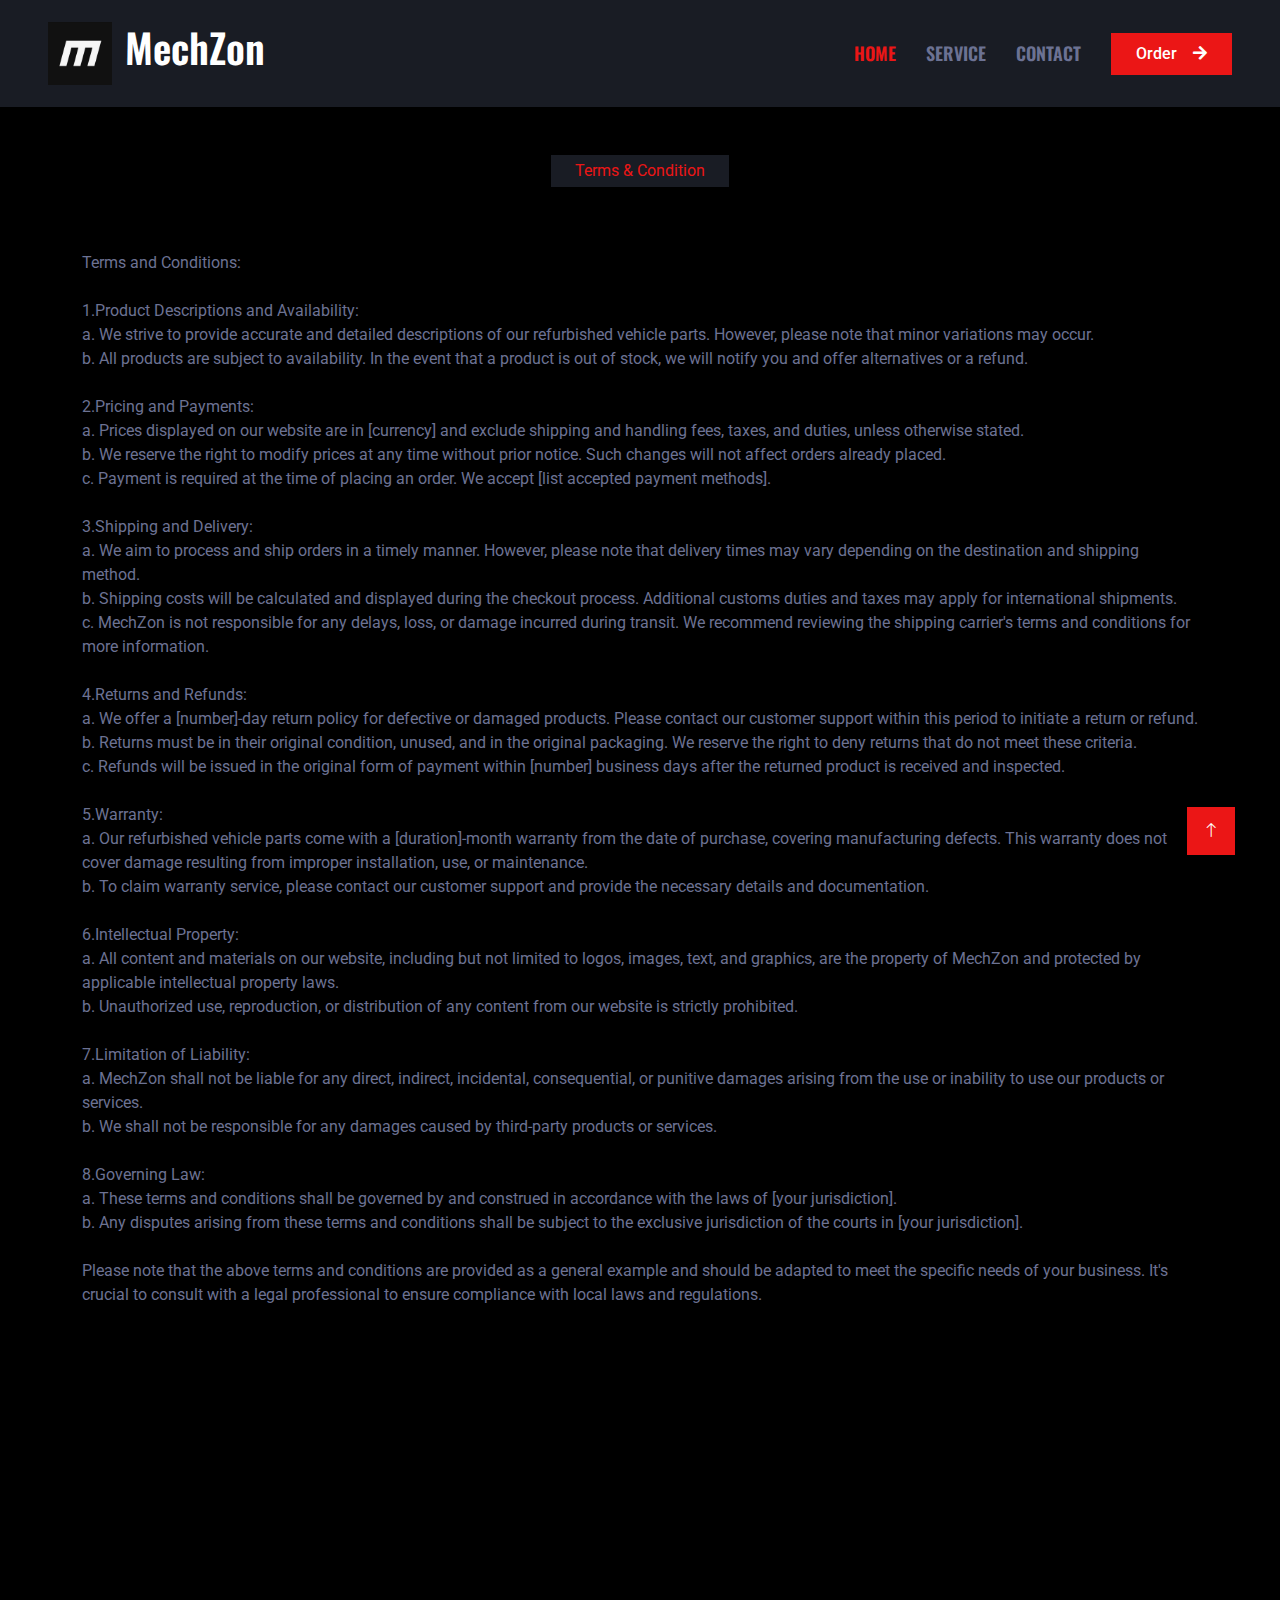
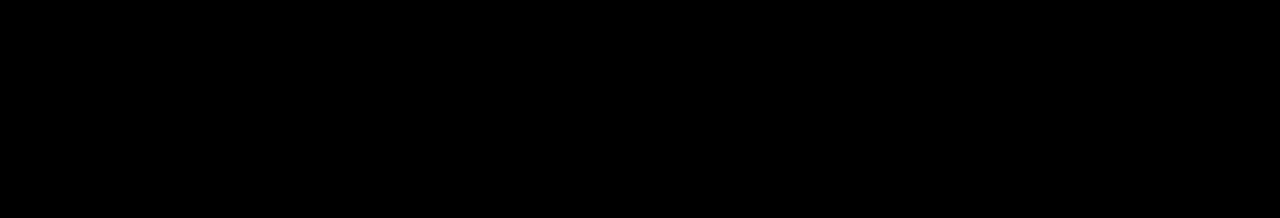
<file: term&condition.html>
<!DOCTYPE html>
<html lang="en">
<head>
    <head>
        <meta charset="utf-8">
        <title>MechZon</title>
        <meta content="width=device-width, initial-scale=1.0" name="viewport">
        <meta content="" name="keywords">
        <meta content="" name="description">
        <link rel="icon" href="img/MechZonHead.jpg">
    
        <!-- Favicon -->
        <link href="img/favicon.ico" rel="icon">
    
        <!-- Google Web Fonts -->
        <link rel="preconnect" href="https://fonts.googleapis.com">
        <link rel="preconnect" href="https://fonts.gstatic.com" crossorigin>
        <link href="https://fonts.googleapis.com/css2?family=Roboto:wght@400;500&family=Oswald:wght@600&display=swap" rel="stylesheet">
    
        <!-- Icon Font Stylesheet -->
        <link href="https://cdnjs.cloudflare.com/ajax/libs/font-awesome/5.10.0/css/all.min.css" rel="stylesheet">
        <link href="https://cdn.jsdelivr.net/npm/bootstrap-icons@1.4.1/font/bootstrap-icons.css" rel="stylesheet">
    
        <!-- Libraries Stylesheet -->
        <link href="lib/animate/animate.min.css" rel="stylesheet">
        <link href="lib/owlcarousel/assets/owl.carousel.min.css" rel="stylesheet">
    
        <!-- Customized Bootstrap Stylesheet -->
        <link href="css/bootstrap.min.css" rel="stylesheet">
    
    
        <!-- Template Stylesheet -->
        <link href="css/style.css" rel="stylesheet">
    </head>
    
</head>
<body>
     <!-- Navbar Start -->
     <nav class="navbar navbar-expand-lg bg-secondary navbar-dark sticky-top py-lg-0 px-lg-5 wow fadeIn" data-wow-delay="0.1s">
        <a href="index.html" class="navbar-brand ms-4 ms-lg-0">
            <h1 class="mb-0  text-color-white "><i><img src="img/MechZonHead.jpg" alt="" class="mechzon-logo"></i>MechZon</h1>
        </a>
        <button type="button" class="navbar-toggler me-4" data-bs-toggle="collapse" data-bs-target="#navbarCollapse">
            <span class="navbar-toggler-icon"></span>
        </button>
        <div class="collapse navbar-collapse" id="navbarCollapse">
            <div class="navbar-nav ms-auto p-4 p-lg-0">
                <a href="index.html" class="nav-item nav-link active">Home</a>
                
                <a href="service.html" class="nav-item nav-link">Service</a>
               
                <a href="contact.html" class="nav-item nav-link">Contact</a>
            </div>
            <a href="" class="btn btn-primary rounded-0 py-2 px-lg-4 d-none d-lg-block">Order<i class="fa fa-arrow-right ms-3"></i></a>
        </div>
    </nav>
    <!-- Navbar End -->
    
    <div class="container-xxl py-5">
        <div class="container">
            <div class="text-center mx-auto mb-5 wow fadeInUp" data-wow-delay="0.1s" style="max-width: 600px;">
                <p class="d-inline-block bg-secondary text-primary py-1 px-4">Terms & Condition</p>
            </div>
            <div>
                <p>Terms and Conditions:
                    <br><br>
                    1.Product Descriptions and Availability: <br>
                    a. We strive to provide accurate and detailed descriptions of our refurbished vehicle parts. However, please note that minor variations may occur. <br>
                    b. All products are subject to availability. In the event that a product is out of stock, we will notify you and offer alternatives or a refund. <br>
                    <br>
                    2.Pricing and Payments: <br>
                    a. Prices displayed on our website are in [currency] and exclude shipping and handling fees, taxes, and duties, unless otherwise stated.<br>
                    b. We reserve the right to modify prices at any time without prior notice. Such changes will not affect orders already placed.<br>
                    c. Payment is required at the time of placing an order. We accept [list accepted payment methods].<br>
                    <br>
                    3.Shipping and Delivery:<br>
                    a. We aim to process and ship orders in a timely manner. However, please note that delivery times may vary depending on the destination and shipping method.<br>
                    b. Shipping costs will be calculated and displayed during the checkout process. Additional customs duties and taxes may apply for international shipments.<br>
                    c. MechZon is not responsible for any delays, loss, or damage incurred during transit. We recommend reviewing the shipping carrier's terms and conditions for more information.<br>
                    <br>
                    4.Returns and Refunds:<br>
                    a. We offer a [number]-day return policy for defective or damaged products. Please contact our customer support within this period to initiate a return or refund.<br>
                    b. Returns must be in their original condition, unused, and in the original packaging. We reserve the right to deny returns that do not meet these criteria.<br>
                    c. Refunds will be issued in the original form of payment within [number] business days after the returned product is received and inspected.<br>
                    <br>
                    5.Warranty:<br>
                    a. Our refurbished vehicle parts come with a [duration]-month warranty from the date of purchase, covering manufacturing defects. This warranty does not cover damage resulting from improper installation, use, or maintenance.<br>
                    b. To claim warranty service, please contact our customer support and provide the necessary details and documentation.<br>
                    <br>
                    6.Intellectual Property:<br>
                    a. All content and materials on our website, including but not limited to logos, images, text, and graphics, are the property of MechZon and protected by applicable intellectual property laws.<br>
                    b. Unauthorized use, reproduction, or distribution of any content from our website is strictly prohibited.<br>
                    <br>
                    7.Limitation of Liability:<br>
                    a. MechZon shall not be liable for any direct, indirect, incidental, consequential, or punitive damages arising from the use or inability to use our products or services.<br>
                    b. We shall not be responsible for any damages caused by third-party products or services.<br>
                    <br>
                    8.Governing Law:<br>
                    a. These terms and conditions shall be governed by and construed in accordance with the laws of [your jurisdiction].<br>
                    b. Any disputes arising from these terms and conditions shall be subject to the exclusive jurisdiction of the courts in [your jurisdiction].<br>
                    <br>
                    Please note that the above terms and conditions are provided as a general example and should be adapted to meet the specific needs of your business. It's crucial to consult with a legal professional to ensure compliance with local laws and regulations.<br>
                    
                    
                    
                    
                    </p>
                </div>  

            


        </div>
    </div>


    <!-- Footer Start -->
    <div class="container-fluid bg-secondary text-light footer mt-5 pt-5 wow fadeIn" data-wow-delay="0.1s">
        <div class="container py-5">
            <div class="row g-5">
                <div class="col-lg-4 col-md-6">
                    <h4 class="text-uppercase mb-4">Get In Touch</h4>
                    <div class="d-flex align-items-center mb-2">
                        <div class="btn-square bg-dark flex-shrink-0 me-3">
                            <span class="fa fa-map-marker-alt text-primary"></span>
                        </div>
                        <span>TIRUR , MALAPPURAM , KERALA</span>
                    </div>
                    <div class="d-flex align-items-center mb-2">
                        <div class="btn-square bg-dark flex-shrink-0 me-3">
                            <span class="fa fa-phone-alt text-primary"></span>
                        </div>
                        <span>+91 81293 63559</span>
                    </div>
                    <div class="d-flex align-items-center">
                        <div class="btn-square bg-dark flex-shrink-0 me-3">
                            <span class="fa fa-envelope-open text-primary"></span>
                        </div>
                        <span>mechzonbusiness@gmail.com</span>
                    </div>
                </div>
                <div class="col-lg-4 col-md-6">
                    <h4 class="text-uppercase mb-4">Quick Links</h4>
                    
                    <a class="btn btn-link" href="contact.html">Contact Us</a>
                    <a class="btn btn-link" href="service.html">Our Services</a>
                    
                    <a class="btn btn-link" href="ceo&management.html">CEO & Management</a>
                </div>
                <div class="col-lg-4 col-md-6">
                    <h4 class="text-uppercase mb-4">Newsletter</h4>
                    <div class="position-relative mb-4">
                        <input class="form-control border-0 w-100 py-3 ps-4 pe-5" type="email" placeholder="Your email">
                        <button type="button" class="btn btn-primary py-2 position-absolute top-0 end-0 mt-2 me-2">SignUp</button>
                    </div>
                    
                    <div class="d-flex pt-1 m-n1">
                        <a class="btn btn-lg-square btn-dark text-primary m-1" href="https://www.instagram.com/mechzon__/"><i class="fab fa-instagram"></i></a>
                        <a class="btn btn-lg-square btn-dark text-primary m-1" href="https://chat.whatsapp.com/LDydJsbrIaDJYR4YPlpJ4P"><i class="fab fa-whatsapp"></i></a>
                        <a class="btn btn-lg-square btn-dark text-primary m-1" href="https://www.youtube.com/@MechZonbusiness/about"><i class="fab fa-youtube"></i></a>
                        
                    </div>
                </div>
            </div>
        </div>
        <div class="container">
            <div class="copyright">
                <div class="row">
                    <div class="col-md-6 text-center text-md-start mb-3 mb-md-0">
                        &copy; <a class="border-bottom" href="#">MechZon</a>, All Right Reserved.
                    </div>
                    <div class="col-md-6 text-center text-md-end">
                        
                       
                    </div>
                </div>
            </div>
        </div>
    </div>
    <!-- Footer End -->


     <!-- Back to Top -->
     <a href="#" class="btn btn-primary btn-lg-square back-to-top"><i class="bi bi-arrow-up"></i></a>

    
    <!-- JavaScript Libraries -->
    <script src="https://code.jquery.com/jquery-3.4.1.min.js"></script>
    <script src="https://cdn.jsdelivr.net/npm/bootstrap@5.0.0/dist/js/bootstrap.bundle.min.js"></script>
    <script src="lib/wow/wow.min.js"></script>
    <script src="lib/easing/easing.min.js"></script>
    <script src="lib/waypoints/waypoints.min.js"></script>
    <script src="lib/owlcarousel/owl.carousel.min.js"></script>

    <!-- Template Javascript -->
    <script src="js/main.js"></script>
</body>
</html>
</file>
<file: css/style.css>
/********** Template CSS **********/
:root {
    --primary: #EB1616;
    --secondary: #191C24;
    --light: #6C7293;
    --dark: #000000;
}

.back-to-top {
    position: fixed;
    display: none;
    right: 45px;
    bottom: 45px;
    z-index: 99;
}


/*** Spinner ***/
#spinner {
    opacity: 0;
    visibility: hidden;
    transition: opacity .5s ease-out, visibility 0s linear .5s;
    z-index: 99999;
}

#spinner.show {
    transition: opacity .5s ease-out, visibility 0s linear 0s;
    visibility: visible;
    opacity: 1;
}


/*** Button ***/
.btn {
    font-weight: 500;
    transition: .5s;
}

.btn-square {
    width: 38px;
    height: 38px;
}

.btn-sm-square {
    width: 32px;
    height: 32px;
}

.btn-lg-square {
    width: 48px;
    height: 48px;
}

.btn-square,
.btn-sm-square,
.btn-lg-square {
    padding: 0;
    display: flex;
    align-items: center;
    justify-content: center;
    font-weight: normal;
}


/*** Navbar ***/
.navbar .dropdown-toggle::after {
    border: none;
    content: "\f107";
    font-family: "Font Awesome 5 Free";
    font-weight: 900;
    vertical-align: middle;
    margin-left: 8px;
}

.navbar .navbar-nav .nav-link {
    margin-right: 30px;
    padding: 40px 0;
    color: var(--light);
    font-family: 'Oswald', sans-serif;
    font-size: 18px;
    font-weight: 600;
    text-transform: uppercase;
    outline: none;
}

.navbar .navbar-nav .nav-link:hover,
.navbar .navbar-nav .nav-link.active {
    color: var(--primary);
}

.navbar.sticky-top {
    top: -100px ;
    transition: .5 s;
    
}

@media (max-width: 991.98px) {
    .navbar .navbar-nav .nav-link,
    .navbar.shadow-sm .navbar-nav .nav-link {
        margin-right: 0;
        padding: 10px 0;
    }

    .navbar .navbar-nav {
        margin-top: 8px;
        border-top: 1px solid var(--light);
    }
}

@media (min-width: 992px) {
    .navbar.shadow-sm .navbar-nav .nav-link {
        padding: 20px 0;
    }

    .navbar .nav-item .dropdown-menu {
        display: block;
        border: none;
        margin-top: 0;
        top: 150%;
        opacity: 0;
        visibility: hidden;
        transition: .5s;
        
    }

    .navbar .nav-item:hover .dropdown-menu {
        top: 100%;
        visibility: visible;
        transition: .5s;
        opacity: 1;
    }
}


/*** Header ***/
.carousel-caption {
    top: 0;
    left: 0;
    right: 0;
    bottom: 0;
    background: rgba(0, 0, 0, .85);
    z-index: 1;
}

.carousel-control-prev,
.carousel-control-next {
    width: 10%;
}

.carousel-control-prev-icon,
.carousel-control-next-icon {
    width: 3rem;
    height: 3rem;
}

@media (max-width: 768px) {
    #header-carousel .carousel-item {
        position: relative;
        min-height: 450px;
    }
    
    #header-carousel .carousel-item img {
        position: absolute;
        width: 100%;
        height: 100%;
        object-fit: cover;
    }
}

.page-header {
    background: linear-gradient(rgba(0, 0, 0, .85), rgba(0, 0, 0, .85)), url(../img/headerpage.webp) center center no-repeat;
    background-size: cover;
}

.breadcrumb-item + .breadcrumb-item::before {
    color: var(--light);
}


/*** Service ***/
.service-item .btn {
    position: absolute;
    right: -50px;
    bottom: -50px;
    width: 50px;
    height: 50px;
    color: var(--primary);
    background: var(--dark);
    opacity: 0;
}

.service-item:hover .btn {
    right: 0;
    bottom: 0;
    opacity: 1;
}


/*** Team ***/
.team-item .team-img::before,
.team-item .team-img::after {
    position: absolute;
    content: "";
    width: 0;
    height: 100%;
    top: 0;
    left: 0;
    background: rgba(0, 0, 0, .85);
    transition: .5s;
}

.team-item .team-img::after {
    left: auto;
    right: 0;
}

.team-item:hover .team-img::before,
.team-item:hover .team-img::after {
    width: 50%;
}

.team-item .team-img .team-social {
    position: absolute;
    width: 100%;
    height: 100%;
    top: 0;
    left: 0;
    display: flex;
    align-items: center;
    justify-content: center;
    transition: .5s;
    z-index: 3;
    opacity: 0;
}

.team-item:hover .team-img .team-social {
    transition-delay: .3s;
    opacity: 1;
}

.team-item .team-social .btn {
    display: inline-flex;
    margin: 0 3px;
    color: var(--primary);
    background: var(--dark);
}

.team-item .team-social .btn:hover {
    color: #FFFFFF;
    background: var(--primary);
}


/*** Testimonial ***/
.testimonial-carousel {
    max-width: 700px;
    margin: 0 auto;
}

.testimonial-carousel .owl-dots {
    margin-top: 35px;
    height: 100px;
    display: flex;
    align-items: center;
    justify-content: center;
}

.testimonial-carousel .owl-dots .owl-dot {
    width: 60px;
    height: 60px;
    margin: 0 5px;
    padding: 10px;
    background: var(--secondary);
    transition: .5s;
}

.testimonial-carousel .owl-dots .owl-dot.active {
    width: 100px;
    height: 100px;
}

.testimonial-carousel .owl-dots .owl-dot img {
    opacity: .1;
    transition: .5s;
}

.testimonial-carousel .owl-dots .owl-dot.active img {
    opacity: 1;
}


/*** Footer ***/
.footer .btn.btn-link {
    display: block;
    margin-bottom: 5px;
    padding: 0;
    text-align: left;
    color: var(--light);
    font-size: 15px;
    font-weight: normal;
    text-transform: capitalize;
    transition: .3s;
}

.footer .btn.btn-link::before {
    position: relative;
    content: "\f105";
    font-family: "Font Awesome 5 Free";
    font-weight: 900;
    margin-right: 10px;
}

.footer .btn.btn-link:hover {
    color: var(--primary);
    letter-spacing: 1px;
    box-shadow: none;
}

.footer .copyright {
    padding: 1.5rem;
    font-size: 15px;
    background: var(--dark);
}

.footer .copyright a {
    color: var(--light);
}

.footer .copyright a:hover {
    color: var(--primary);
}
.mechzon-logo{
    width: 5vw;
    margin-right: 1vw;
}
.text-color-white{
    color: white;
}
.home-image-height{
    height: 70vw;
}
.text-size-about{
    font-size: xxx-large;
}
.box-image{
    width: 100%;
    height: 150%;
}
.sticky-top{
    
}
</file>
